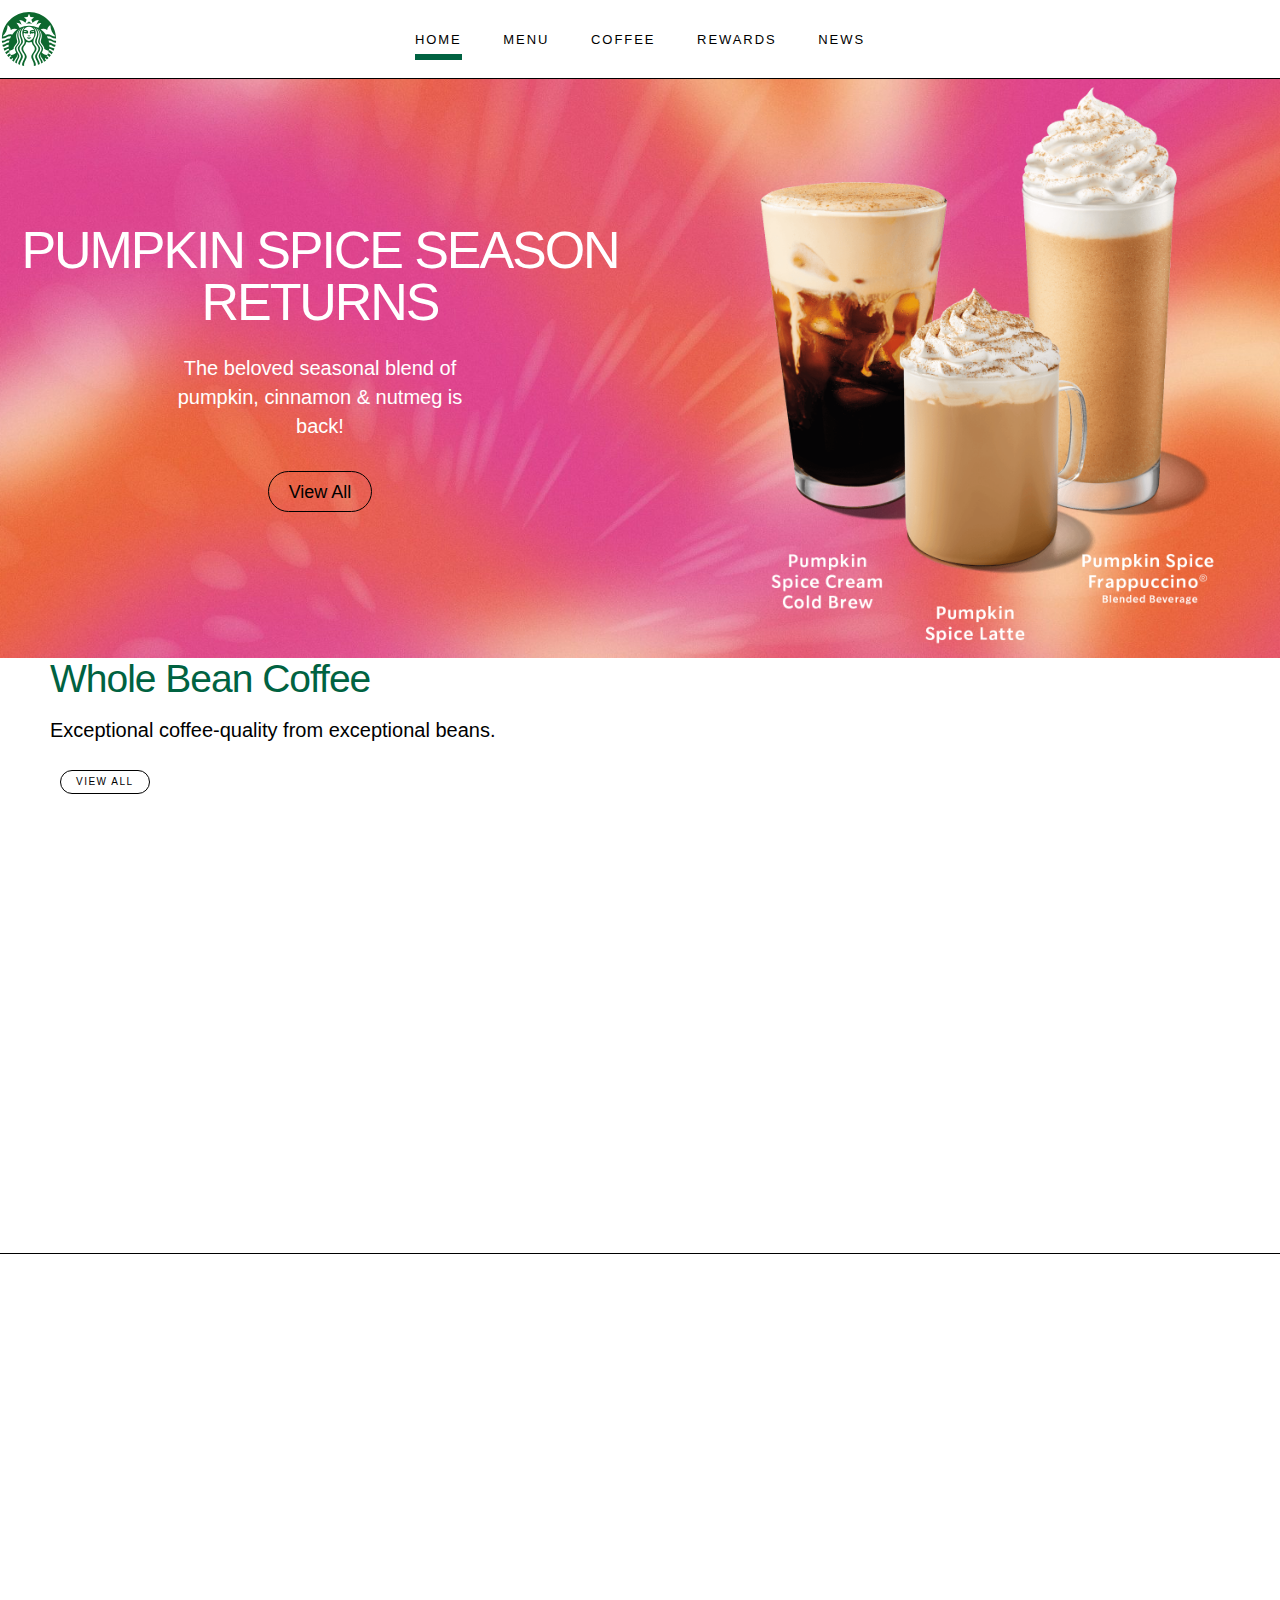
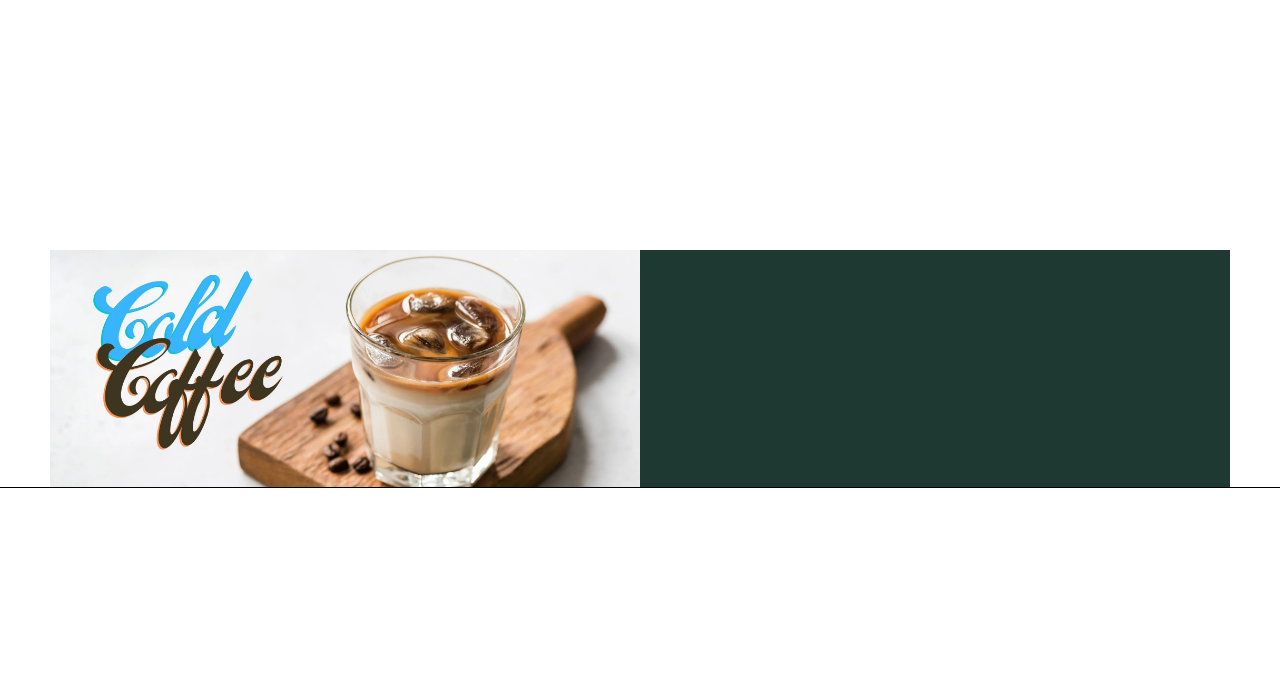
<file: index.html>
<!DOCTYPE html>
<html lang="en-US">
  <head>
    <meta charset="UTF-8" />
    <meta name="viewport" content="width=device-width, initial-scale=1" />

    <title>StarBuck Clone</title>

    <link rel="stylesheet" href="assets/Css/style.css" />
    <link rel="stylesheet" href="assets/Css/bootstrap.min.css" />
    <script src="assets/jquery/3.5.1/jquery.min.js" id="jquery-js"></script>
    <script src="assets/jquery/3.5.1/jquery-ui.min.js" id="vendor-js"></script>

    <link rel="preconnect" href="https://fonts.googleapis.com">
<link rel="preconnect" href="https://fonts.gstatic.com" crossorigin>
<link href="https://fonts.googleapis.com/css2?family=Bai+Jamjuree:ital,wght@0,200;0,300;0,400;0,500;0,600;0,700;1,200;1,300;1,400;1,500;1,600;1,700&display=swap" rel="stylesheet">

  </head>
  <style>
    * {
      font-family: "Bai Jamjuree", system-ui;
    }
    .loader {
      position: fixed;
      top: 0;
      left: 0;
      width: 100%;
      height: 100%;
      background-color: #ffffff;
      z-index: 9999;
      opacity: 1;
      transition: all 0.6s ease-in-out;
      display: flex;
      align-items: center;
      justify-content: center;
    }
    .spinner {
      margin: 100px auto;
      width: 50px;
      height: 40px;
      text-align: center;
      font-size: 10px;
    }

    .spinner > div {
      background-color: #333;
      height: 100%;
      width: 6px;
      display: inline-block;

      -webkit-animation: sk-stretchdelay 1.2s infinite ease-in-out;
      animation: sk-stretchdelay 1.2s infinite ease-in-out;
    }

    .spinner .rect2 {
      -webkit-animation-delay: -1.1s;
      animation-delay: -1.1s;
    }

    .spinner .rect3 {
      -webkit-animation-delay: -1s;
      animation-delay: -1s;
    }

    .spinner .rect4 {
      -webkit-animation-delay: -0.9s;
      animation-delay: -0.9s;
    }

    .spinner .rect5 {
      -webkit-animation-delay: -0.8s;
      animation-delay: -0.8s;
    }

    @-webkit-keyframes sk-stretchdelay {
      0%,
      40%,
      100% {
        -webkit-transform: scaleY(0.4);
      }
      20% {
        -webkit-transform: scaleY(1);
      }
    }

    @keyframes sk-stretchdelay {
      0%,
      40%,
      100% {
        transform: scaleY(0.4);
        -webkit-transform: scaleY(0.4);
      }
      20% {
        transform: scaleY(1);
        -webkit-transform: scaleY(1);
      }
    }
  </style>
</head>

<body>
  <div class="loader">
    <div class="spinner">
      <div class="rect1"></div>
      <div class="rect2"></div>
      <div class="rect3"></div>
      <div class="rect4"></div>
      <div class="rect5"></div>
    </div>
  </div>

    <div id="page" class="site">
      <header id="header" class="bg-white">
        <div class="header--left">
          <a href="####" class="header--logo">
            <svg fill="#0d682e" width="20px" height="20px" viewBox="0 0 32.00 32.00" version="1.1" xmlns="http://www.w3.org/2000/svg" stroke="#0d682e" stroke-width="0.00032" transform="matrix(1, 0, 0, 1, 0, 0)"><g id="SVGRepo_bgCarrier" stroke-width="0"></g><g id="SVGRepo_tracerCarrier" stroke-linecap="round" stroke-linejoin="round" stroke="#CCCCCC" stroke-width="0.064"></g><g id="SVGRepo_iconCarrier"> <title>starbucks</title> <path d="M25.332 13.605c2.154-0.747 3.568 1.392 5.23 0.893-1.655-1.446-2.707-3.546-2.749-5.893l-0-0.007c0.002-0.008 0.003-0.017 0.003-0.026 0-0.074-0.060-0.135-0.135-0.135-0.034 0-0.065 0.013-0.089 0.034l0-0c-0.828 0.604-1.405 1.509-1.57 2.55l-0.003 0.022c-0.607-0.409-1.355-0.653-2.16-0.653-0.511 0-0.999 0.098-1.446 0.277l0.026-0.009c1.143 0.807 2.103 1.785 2.866 2.908l0.025 0.039zM22.935 6.986c-1.078 0.062-2.053 0.461-2.833 1.091l0.009-0.007c0.343-0.965 0.773-1.801 1.296-2.567l-0.025 0.038c-1.339 0.097-2.529 0.664-3.421 1.535l0.001-0.001-0.668-1.75 1.482-1.309-1.984-0.14-0.792-1.846-0.792 1.846-1.984 0.14 1.482 1.309-0.667 1.75c-0.891-0.869-2.081-1.436-3.402-1.533l-0.018-0.001c0.497 0.728 0.926 1.564 1.245 2.451l0.024 0.078c-0.77-0.623-1.745-1.022-2.81-1.083l-0.013-0.001c0.633 0.789 1.192 1.683 1.641 2.639l0.034 0.081c0.027 0.069 0.093 0.117 0.17 0.117 0.036 0 0.070-0.010 0.098-0.029l-0.001 0c1.456-0.737 3.174-1.168 4.992-1.168s3.537 0.431 5.057 1.198l-0.065-0.029c0.027 0.018 0.061 0.028 0.097 0.028 0.077 0 0.143-0.048 0.169-0.116l0-0.001c0.483-1.037 1.042-1.931 1.696-2.747l-0.020 0.026zM13.35 12.232c0.231-0.144 0.511-0.229 0.811-0.229 0.269 0 0.522 0.069 0.742 0.189l-0.008-0.004c0.028-0.318-0.541-0.665-1.109-0.665-0.413 0-0.617 0.139-0.617 0.341 0 0.149 0.071 0.282 0.18 0.367l0.001 0.001zM18.214 11.524c-0.015-0.001-0.032-0.001-0.050-0.001-0.359 0-0.684 0.144-0.92 0.377l0-0c-0.011 0.034-0.018 0.074-0.018 0.115 0 0.052 0.011 0.101 0.029 0.146l-0.001-0.002c0.605-0.207 1.138-0.215 1.396 0.073 0.11-0.086 0.181-0.218 0.181-0.367v-0c0-0.201-0.205-0.341-0.617-0.341zM16 9.3c-0.051-0.003-0.111-0.005-0.172-0.005-1.209 0-2.245 0.738-2.682 1.789l-0.007 0.019c-0.023 0.078 0.008 0.128 0.098 0.088 0.239-0.105 0.517-0.167 0.809-0.167 0.012 0 0.024 0 0.036 0l-0.002-0c0.023-0.001 0.049-0.002 0.075-0.002 0.51 0 0.969 0.22 1.286 0.571l0.001 0.002c0.065 0.208 0.102 0.448 0.102 0.696 0 0.256-0.039 0.502-0.113 0.733l0.005-0.017c-0.234-0.052-0.318-0.233-0.546-0.233s-0.405 0.16-0.792 0.16c-0.386 0-0.432-0.183-0.686-0.183-0.299 0-0.354 0.308-0.354 0.656 0 1.55 1.424 3.682 2.939 3.682s2.939-2.132 2.939-3.682c0-0.348-0.072-0.645-0.384-0.686-0.162 0.133-0.371 0.214-0.599 0.214-0.020 0-0.039-0.001-0.059-0.002l0.003 0c-0.387 0-0.494-0.16-0.722-0.16-0.275 0-0.248 0.58-0.574 0.613-0.111-0.287-0.175-0.618-0.175-0.965 0-0.296 0.047-0.58 0.133-0.847l-0.005 0.019c0.319-0.352 0.777-0.572 1.288-0.572 0.026 0 0.052 0.001 0.078 0.002l-0.004-0c0.010-0 0.022-0 0.035-0 0.292 0 0.57 0.061 0.822 0.172l-0.013-0.005c0.090 0.040 0.122-0.010 0.098-0.088-0.444-1.069-1.48-1.808-2.688-1.808-0.060 0-0.12 0.002-0.18 0.005l0.008-0zM9.56 10.657c-0.421-0.169-0.908-0.267-1.419-0.267-0.805 0-1.553 0.244-2.174 0.662l0.014-0.009c-0.168-1.064-0.745-1.969-1.561-2.565l-0.011-0.008c-0.024-0.021-0.055-0.033-0.089-0.033-0.074 0-0.135 0.060-0.135 0.135 0 0.009 0.001 0.018 0.003 0.027l-0-0.001c-0.042 2.354-1.094 4.455-2.74 5.892l-0.009 0.008c1.661 0.499 3.076-1.64 5.23-0.893 0.788-1.162 1.748-2.14 2.856-2.924l0.035-0.024zM30.959 16.94q-0.028 0.534-0.095 1.064c-1.696 0.281-2.302-1.23-4.039-1.155 0.088 0.295 0.176 0.676 0.244 1.063l0.009 0.065c1.433-0.001 2.010 1.338 3.604 1.141q-0.126 0.614-0.301 1.212c-1.26 0.124-1.704-1.129-3.163-1.094q0.018 0.311 0.018 0.629l-0.006 0.35 2.832 1.081q-0.222 0.602-0.495 1.183c-0.851-0.047-1.145-1.139-2.44-1.052q-0.058 0.418-0.147 0.83c1.125-0.079 1.367 0.957 2.173 1.041q-0.308 0.561-0.662 1.094c-0.477-0.256-0.891-1.027-1.797-1.075q0.14-0.431 0.243-0.873c-0.966-0.020-1.84-0.402-2.493-1.016l0.002 0.002c0.25-1.421-1.956-2.868-1.956-3.909 0-1.131 0.572-1.756 0.572-3.28-0.043-1.25-0.561-2.372-1.378-3.197l0 0c-0.151-0.154-0.319-0.291-0.502-0.406l-0.011-0.007c0.794 0.891 1.295 2.059 1.345 3.342l0 0.010c0 1.435-0.668 2.193-0.668 3.517s1.938 2.47 1.938 3.836c-0.063 0.788-0.33 1.504-0.747 2.107l0.009-0.014c0.7 0.737 1.651 1.23 2.715 1.341l0.019 0.002c0.018 0.003 0.038 0.004 0.059 0.004 0.176 0 0.326-0.107 0.389-0.26l0.001-0.003q0.11-0.241 0.208-0.488c0.787 0.031 1.148 0.746 1.584 1.032q-0.359 0.482-0.754 0.931c-0.313-0.45-0.74-0.8-1.241-1.012l-0.019-0.007q-0.154 0.3-0.326 0.59c0.461 0.207 0.836 0.539 1.090 0.952l0.006 0.011q-0.424 0.439-0.883 0.843c-0.215-0.351-0.49-0.644-0.813-0.873l-0.009-0.006q-0.185 0.25-0.384 0.488c0.285 0.222 0.519 0.495 0.69 0.807l0.007 0.014c-0.354 0.284-0.719 0.553-1.098 0.804-0.187-1.521-2.264-2.564-1.704-4.329-0.229 0.328-0.376 0.729-0.403 1.162l-0 0.007c0 1.278 1.361 2.292 1.47 3.562q-0.423 0.253-0.865 0.478c-0.049-1.396-1.49-2.923-1.49-4.069 0-1.279 1.675-2.563 1.675-4.073 0-1.511-1.932-2.556-1.932-3.883s0.822-2.088 0.822-3.787c-0.020-1.314-0.595-2.489-1.5-3.305l-0.004-0.004c-0.149-0.135-0.317-0.253-0.499-0.349l-0.013-0.007c0.842 0.878 1.361 2.071 1.361 3.386 0 0.002 0 0.005 0 0.007v-0c0 1.597-0.942 2.484-0.942 4.048s1.896 2.434 1.896 3.893-1.765 2.687-1.765 4.185c0 1.363 1.556 2.723 1.579 4.34q-0.512 0.223-1.039 0.406c0.198-1.633-1.554-3.318-1.554-4.651 0-1.457 1.831-2.71 1.831-4.28 0-1.572-1.862-2.303-1.862-3.916 0-1.612 1.142-2.505 1.142-4.287-0.008-1.385-0.663-2.615-1.677-3.404l-0.010-0.007-0.064-0.048c-0.094-0.070-0.172 0.014-0.105 0.097 0.678 0.793 1.090 1.831 1.090 2.965 0 0.050-0.001 0.099-0.002 0.148l0-0.007c0 1.63-1.312 2.954-1.312 4.533 0 1.864 1.762 2.396 1.762 3.925s-1.889 2.751-1.889 4.374c0 1.505 1.788 3.175 1.481 4.913q-0.541 0.141-1.091 0.24c0.336-2.163-1.418-3.717-1.418-5.132 0-1.532 1.956-2.898 1.956-4.395 0-1.412-1.404-1.874-1.589-3.318-0.014-0.176-0.16-0.313-0.338-0.313-0.023 0-0.045 0.002-0.067 0.007l0.002-0c-0.361 0.126-0.778 0.211-1.211 0.239l-0.014 0.001c-0.447-0.029-0.865-0.114-1.259-0.25l0.034 0.010c-0.019-0.004-0.041-0.006-0.064-0.006-0.178 0-0.324 0.137-0.338 0.312l-0 0.001c-0.184 1.445-1.589 1.906-1.589 3.318 0 1.497 1.957 2.862 1.957 4.395 0 1.415-1.754 2.969-1.419 5.132q-0.55-0.1-1.091-0.24c-0.307-1.737 1.482-3.408 1.482-4.913 0-1.623-1.889-2.846-1.889-4.374s1.762-2.062 1.762-3.925c0-1.579-1.312-2.903-1.312-4.533-0.001-0.042-0.002-0.091-0.002-0.141 0-1.134 0.413-2.172 1.096-2.972l-0.005 0.006c0.066-0.083-0.011-0.167-0.106-0.097l-0.063 0.048c-1.024 0.796-1.678 2.026-1.686 3.408v0.001c0 1.782 1.142 2.674 1.142 4.287s-1.862 2.344-1.862 3.916c0 1.571 1.831 2.823 1.831 4.28 0 1.333-1.751 3.018-1.553 4.651q-0.527-0.184-1.040-0.406c0.023-1.617 1.578-2.978 1.578-4.34 0-1.498-1.764-2.727-1.764-4.185s1.896-2.328 1.896-3.893c0-1.564-0.941-2.451-0.941-4.048 0-0.002 0-0.005 0-0.007 0-1.315 0.518-2.508 1.362-3.387l-0.002 0.002c-0.195 0.102-0.363 0.221-0.514 0.357l0.002-0.002c-0.91 0.819-1.485 1.995-1.504 3.305l-0 0.003c0 1.699 0.822 2.461 0.822 3.786 0 1.326-1.932 2.372-1.932 3.883 0 1.51 1.675 2.794 1.675 4.073 0 1.146-1.442 2.673-1.491 4.069q-0.44-0.225-0.865-0.478c0.109-1.27 1.47-2.284 1.47-3.562-0.027-0.44-0.174-0.841-0.408-1.176l0.005 0.007c0.56 1.765-1.517 2.808-1.704 4.329q-0.567-0.377-1.098-0.804c0.178-0.326 0.412-0.599 0.691-0.816l0.006-0.004q-0.2-0.238-0.384-0.488c-0.333 0.234-0.608 0.527-0.816 0.866l-0.007 0.013q-0.458-0.404-0.882-0.843c0.26-0.424 0.634-0.756 1.080-0.957l0.015-0.006q-0.172-0.29-0.326-0.59c-0.519 0.219-0.947 0.569-1.253 1.010l-0.006 0.009q-0.395-0.451-0.753-0.931c0.436-0.286 0.796-1.002 1.583-1.032q0.099 0.246 0.208 0.488c0.064 0.155 0.215 0.263 0.39 0.263 0.021 0 0.041-0.002 0.061-0.004l-0.002 0c1.083-0.113 2.034-0.606 2.732-1.341l0.002-0.002c-0.408-0.589-0.675-1.304-0.737-2.078l-0.001-0.015c0-1.365 1.938-2.511 1.938-3.836s-0.668-2.082-0.668-3.517c0.050-1.293 0.551-2.46 1.35-3.357l-0.005 0.005c-0.194 0.122-0.362 0.259-0.513 0.413l-0.001 0.001c-0.816 0.825-1.334 1.946-1.377 3.188l-0 0.008c0 1.524 0.572 2.15 0.572 3.28 0 1.041-2.206 2.488-1.957 3.909-0.652 0.612-1.525 0.994-2.488 1.014l-0.004 0q0.105 0.441 0.243 0.873c-0.905 0.048-1.319 0.82-1.797 1.075q-0.354-0.533-0.662-1.094c0.806-0.084 1.048-1.119 2.174-1.041q-0.089-0.412-0.148-0.83c-1.295-0.087-1.589 1.006-2.44 1.052q-0.273-0.581-0.495-1.183l2.833-1.081-0.006-0.35c0-0.212 0.006-0.421 0.018-0.629-1.459-0.034-1.903 1.218-3.163 1.094q-0.175-0.599-0.301-1.211c1.593 0.197 2.171-1.142 3.604-1.141 0.077-0.452 0.165-0.833 0.272-1.205l-0.019 0.077c-1.737-0.075-2.344 1.436-4.039 1.155q-0.067-0.53-0.095-1.064c1.971 0.22 2.71-1.4 4.505-1.202 0.196-0.493 0.393-0.902 0.615-1.296l-0.027 0.053c-2.25-0.396-3.014 1.486-5.108 1.197 0.239-8.088 6.852-14.553 14.975-14.553s14.738 6.466 14.975 14.533l0 0.022c-2.095 0.289-2.859-1.592-5.108-1.197 0.194 0.34 0.391 0.749 0.562 1.172l0.026 0.071c1.794-0.199 2.533 1.422 4.504 1.202zM16 14.107c-0.182 0-0.222-0.069-0.347-0.068-0.156 0.011-0.295 0.078-0.398 0.181l-0 0c0.003 0.046 0.022 0.087 0.052 0.118l-0-0c0.266 0.040 0.386 0.188 0.694 0.188s0.427-0.148 0.694-0.188c0.029-0.031 0.048-0.072 0.051-0.118l0-0.001c-0.103-0.103-0.242-0.171-0.397-0.181l-0.002-0c-0.125-0.001-0.165 0.068-0.347 0.068zM14.913 15.032c-0.046 0.018-0.082 0.053-0.1 0.097l-0 0.001c0.314 0.242 0.531 0.792 1.187 0.792s0.873-0.55 1.187-0.792c-0.018-0.046-0.054-0.081-0.099-0.098l-0.001-0c-0.302 0.062-0.649 0.098-1.004 0.098-0.029 0-0.058-0-0.087-0.001l0.004 0c-0.025 0-0.054 0.001-0.083 0.001-0.355 0-0.702-0.036-1.037-0.103l0.033 0.006zM17.506 7.614c-0.453-0.083-0.974-0.13-1.506-0.13s-1.054 0.047-1.56 0.138l0.053-0.008c-0.075 0.013-0.104-0.060-0.047-0.103 0.052-0.038 1.553-1.181 1.553-1.181l1.552 1.181c0.059 0.043 0.030 0.117-0.045 0.103z"></path> </g></svg>
          </a>
        </div>

        <nav id="desktop-navigation" class="site-navigation">
          <div class="menu-primary-menu-container">
            <ul id="primary-menu" class="menu">
              <li
                class="menu-item menu-item-type-post_type menu-item-object-page current-menu-item page_item current_page_item menu-item-has-children"
              >
                <a href="##">Home</a>
                
              </li>

              <li
                class="menu-item menu-item-type-post_type menu-item-object-page menu-item-has-children"
              >
                <a href="####">Menu</a>
                <ul class="sub-menu">
                  <li
                    class="menu-item menu-item-type-post_type menu-item-object-page"
                  >
                    <a href="###">Coffee</a>
                  </li>
                  <li
                    class="menu-item menu-item-type-post_type menu-item-object-page"
                  >
                    <a href="###">Beverages</a>
                  </li>
                </ul>
              </li>

              <li
                class="menu-item menu-item-type-custom menu-item-object-custom menu-item-has-children"
              >
                <a href="###">Coffee</a>
                <ul class="sub-menu">
                  <li
                    class="menu-item menu-item-type-post_type menu-item-object-page"
                  >
                    <a href="###">Dine-In</a>
                  </li>
                  <li
                    class="menu-item menu-item-type-post_type menu-item-object-page"
                  >
                    <a href="####">Take Away</a>
                  </li>
                </ul>
              </li>

              <li
                class="menu-item menu-item-type-post_type menu-item-object-page menu-item-has-children"
              >
                <a href="###"> Rewards</a>
                <ul class="sub-menu">
                  <li
                    class="menu-item menu-item-type-post_type menu-item-object-page"
                  >
                    <a href="###">Starbucks Rewards</a>
                  </li>
                  <li
                  class="menu-item menu-item-type-post_type menu-item-object-page"
                >
                  <a href="###">Terms and Conditions</a>
                </li>
                </ul>
              </li>

              <li
              class="menu-item menu-item-type-post_type menu-item-object-page"
            >
              <a href="###">News</a>
            </li>

            </ul>
          </div>
        </nav>

        <div class="header--right">
          <div id="header--nav-toggle" class="header--nav-toggle">
            <div class="hamburger-box">
              <div class="hamburger-inner"></div>
            </div>
          </div>
        </div>
      </header>

      <div
        style="opacity: 0; display: block; pointer-events: none; z-index: -9999"
        id="header-anchor"
      ></div>

      <nav id="mobile-navigation" class="site-navigation">
        <div class="mobile-nav--header">
          <a class="header--logo header--logo-mobile">
            <svg fill="#0d682e" width="40px" height="40px" viewBox="0 0 32.00 32.00" version="1.1" xmlns="http://www.w3.org/2000/svg" stroke="#0d682e" stroke-width="0.00032" transform="matrix(1, 0, 0, 1, 0, 0)"><g id="SVGRepo_bgCarrier" stroke-width="0"></g><g id="SVGRepo_tracerCarrier" stroke-linecap="round" stroke-linejoin="round" stroke="#CCCCCC" stroke-width="0.064"></g><g id="SVGRepo_iconCarrier"> <title>starbucks</title> <path d="M25.332 13.605c2.154-0.747 3.568 1.392 5.23 0.893-1.655-1.446-2.707-3.546-2.749-5.893l-0-0.007c0.002-0.008 0.003-0.017 0.003-0.026 0-0.074-0.060-0.135-0.135-0.135-0.034 0-0.065 0.013-0.089 0.034l0-0c-0.828 0.604-1.405 1.509-1.57 2.55l-0.003 0.022c-0.607-0.409-1.355-0.653-2.16-0.653-0.511 0-0.999 0.098-1.446 0.277l0.026-0.009c1.143 0.807 2.103 1.785 2.866 2.908l0.025 0.039zM22.935 6.986c-1.078 0.062-2.053 0.461-2.833 1.091l0.009-0.007c0.343-0.965 0.773-1.801 1.296-2.567l-0.025 0.038c-1.339 0.097-2.529 0.664-3.421 1.535l0.001-0.001-0.668-1.75 1.482-1.309-1.984-0.14-0.792-1.846-0.792 1.846-1.984 0.14 1.482 1.309-0.667 1.75c-0.891-0.869-2.081-1.436-3.402-1.533l-0.018-0.001c0.497 0.728 0.926 1.564 1.245 2.451l0.024 0.078c-0.77-0.623-1.745-1.022-2.81-1.083l-0.013-0.001c0.633 0.789 1.192 1.683 1.641 2.639l0.034 0.081c0.027 0.069 0.093 0.117 0.17 0.117 0.036 0 0.070-0.010 0.098-0.029l-0.001 0c1.456-0.737 3.174-1.168 4.992-1.168s3.537 0.431 5.057 1.198l-0.065-0.029c0.027 0.018 0.061 0.028 0.097 0.028 0.077 0 0.143-0.048 0.169-0.116l0-0.001c0.483-1.037 1.042-1.931 1.696-2.747l-0.020 0.026zM13.35 12.232c0.231-0.144 0.511-0.229 0.811-0.229 0.269 0 0.522 0.069 0.742 0.189l-0.008-0.004c0.028-0.318-0.541-0.665-1.109-0.665-0.413 0-0.617 0.139-0.617 0.341 0 0.149 0.071 0.282 0.18 0.367l0.001 0.001zM18.214 11.524c-0.015-0.001-0.032-0.001-0.050-0.001-0.359 0-0.684 0.144-0.92 0.377l0-0c-0.011 0.034-0.018 0.074-0.018 0.115 0 0.052 0.011 0.101 0.029 0.146l-0.001-0.002c0.605-0.207 1.138-0.215 1.396 0.073 0.11-0.086 0.181-0.218 0.181-0.367v-0c0-0.201-0.205-0.341-0.617-0.341zM16 9.3c-0.051-0.003-0.111-0.005-0.172-0.005-1.209 0-2.245 0.738-2.682 1.789l-0.007 0.019c-0.023 0.078 0.008 0.128 0.098 0.088 0.239-0.105 0.517-0.167 0.809-0.167 0.012 0 0.024 0 0.036 0l-0.002-0c0.023-0.001 0.049-0.002 0.075-0.002 0.51 0 0.969 0.22 1.286 0.571l0.001 0.002c0.065 0.208 0.102 0.448 0.102 0.696 0 0.256-0.039 0.502-0.113 0.733l0.005-0.017c-0.234-0.052-0.318-0.233-0.546-0.233s-0.405 0.16-0.792 0.16c-0.386 0-0.432-0.183-0.686-0.183-0.299 0-0.354 0.308-0.354 0.656 0 1.55 1.424 3.682 2.939 3.682s2.939-2.132 2.939-3.682c0-0.348-0.072-0.645-0.384-0.686-0.162 0.133-0.371 0.214-0.599 0.214-0.020 0-0.039-0.001-0.059-0.002l0.003 0c-0.387 0-0.494-0.16-0.722-0.16-0.275 0-0.248 0.58-0.574 0.613-0.111-0.287-0.175-0.618-0.175-0.965 0-0.296 0.047-0.58 0.133-0.847l-0.005 0.019c0.319-0.352 0.777-0.572 1.288-0.572 0.026 0 0.052 0.001 0.078 0.002l-0.004-0c0.010-0 0.022-0 0.035-0 0.292 0 0.57 0.061 0.822 0.172l-0.013-0.005c0.090 0.040 0.122-0.010 0.098-0.088-0.444-1.069-1.48-1.808-2.688-1.808-0.060 0-0.12 0.002-0.18 0.005l0.008-0zM9.56 10.657c-0.421-0.169-0.908-0.267-1.419-0.267-0.805 0-1.553 0.244-2.174 0.662l0.014-0.009c-0.168-1.064-0.745-1.969-1.561-2.565l-0.011-0.008c-0.024-0.021-0.055-0.033-0.089-0.033-0.074 0-0.135 0.060-0.135 0.135 0 0.009 0.001 0.018 0.003 0.027l-0-0.001c-0.042 2.354-1.094 4.455-2.74 5.892l-0.009 0.008c1.661 0.499 3.076-1.64 5.23-0.893 0.788-1.162 1.748-2.14 2.856-2.924l0.035-0.024zM30.959 16.94q-0.028 0.534-0.095 1.064c-1.696 0.281-2.302-1.23-4.039-1.155 0.088 0.295 0.176 0.676 0.244 1.063l0.009 0.065c1.433-0.001 2.010 1.338 3.604 1.141q-0.126 0.614-0.301 1.212c-1.26 0.124-1.704-1.129-3.163-1.094q0.018 0.311 0.018 0.629l-0.006 0.35 2.832 1.081q-0.222 0.602-0.495 1.183c-0.851-0.047-1.145-1.139-2.44-1.052q-0.058 0.418-0.147 0.83c1.125-0.079 1.367 0.957 2.173 1.041q-0.308 0.561-0.662 1.094c-0.477-0.256-0.891-1.027-1.797-1.075q0.14-0.431 0.243-0.873c-0.966-0.020-1.84-0.402-2.493-1.016l0.002 0.002c0.25-1.421-1.956-2.868-1.956-3.909 0-1.131 0.572-1.756 0.572-3.28-0.043-1.25-0.561-2.372-1.378-3.197l0 0c-0.151-0.154-0.319-0.291-0.502-0.406l-0.011-0.007c0.794 0.891 1.295 2.059 1.345 3.342l0 0.010c0 1.435-0.668 2.193-0.668 3.517s1.938 2.47 1.938 3.836c-0.063 0.788-0.33 1.504-0.747 2.107l0.009-0.014c0.7 0.737 1.651 1.23 2.715 1.341l0.019 0.002c0.018 0.003 0.038 0.004 0.059 0.004 0.176 0 0.326-0.107 0.389-0.26l0.001-0.003q0.11-0.241 0.208-0.488c0.787 0.031 1.148 0.746 1.584 1.032q-0.359 0.482-0.754 0.931c-0.313-0.45-0.74-0.8-1.241-1.012l-0.019-0.007q-0.154 0.3-0.326 0.59c0.461 0.207 0.836 0.539 1.090 0.952l0.006 0.011q-0.424 0.439-0.883 0.843c-0.215-0.351-0.49-0.644-0.813-0.873l-0.009-0.006q-0.185 0.25-0.384 0.488c0.285 0.222 0.519 0.495 0.69 0.807l0.007 0.014c-0.354 0.284-0.719 0.553-1.098 0.804-0.187-1.521-2.264-2.564-1.704-4.329-0.229 0.328-0.376 0.729-0.403 1.162l-0 0.007c0 1.278 1.361 2.292 1.47 3.562q-0.423 0.253-0.865 0.478c-0.049-1.396-1.49-2.923-1.49-4.069 0-1.279 1.675-2.563 1.675-4.073 0-1.511-1.932-2.556-1.932-3.883s0.822-2.088 0.822-3.787c-0.020-1.314-0.595-2.489-1.5-3.305l-0.004-0.004c-0.149-0.135-0.317-0.253-0.499-0.349l-0.013-0.007c0.842 0.878 1.361 2.071 1.361 3.386 0 0.002 0 0.005 0 0.007v-0c0 1.597-0.942 2.484-0.942 4.048s1.896 2.434 1.896 3.893-1.765 2.687-1.765 4.185c0 1.363 1.556 2.723 1.579 4.34q-0.512 0.223-1.039 0.406c0.198-1.633-1.554-3.318-1.554-4.651 0-1.457 1.831-2.71 1.831-4.28 0-1.572-1.862-2.303-1.862-3.916 0-1.612 1.142-2.505 1.142-4.287-0.008-1.385-0.663-2.615-1.677-3.404l-0.010-0.007-0.064-0.048c-0.094-0.070-0.172 0.014-0.105 0.097 0.678 0.793 1.090 1.831 1.090 2.965 0 0.050-0.001 0.099-0.002 0.148l0-0.007c0 1.63-1.312 2.954-1.312 4.533 0 1.864 1.762 2.396 1.762 3.925s-1.889 2.751-1.889 4.374c0 1.505 1.788 3.175 1.481 4.913q-0.541 0.141-1.091 0.24c0.336-2.163-1.418-3.717-1.418-5.132 0-1.532 1.956-2.898 1.956-4.395 0-1.412-1.404-1.874-1.589-3.318-0.014-0.176-0.16-0.313-0.338-0.313-0.023 0-0.045 0.002-0.067 0.007l0.002-0c-0.361 0.126-0.778 0.211-1.211 0.239l-0.014 0.001c-0.447-0.029-0.865-0.114-1.259-0.25l0.034 0.010c-0.019-0.004-0.041-0.006-0.064-0.006-0.178 0-0.324 0.137-0.338 0.312l-0 0.001c-0.184 1.445-1.589 1.906-1.589 3.318 0 1.497 1.957 2.862 1.957 4.395 0 1.415-1.754 2.969-1.419 5.132q-0.55-0.1-1.091-0.24c-0.307-1.737 1.482-3.408 1.482-4.913 0-1.623-1.889-2.846-1.889-4.374s1.762-2.062 1.762-3.925c0-1.579-1.312-2.903-1.312-4.533-0.001-0.042-0.002-0.091-0.002-0.141 0-1.134 0.413-2.172 1.096-2.972l-0.005 0.006c0.066-0.083-0.011-0.167-0.106-0.097l-0.063 0.048c-1.024 0.796-1.678 2.026-1.686 3.408v0.001c0 1.782 1.142 2.674 1.142 4.287s-1.862 2.344-1.862 3.916c0 1.571 1.831 2.823 1.831 4.28 0 1.333-1.751 3.018-1.553 4.651q-0.527-0.184-1.040-0.406c0.023-1.617 1.578-2.978 1.578-4.34 0-1.498-1.764-2.727-1.764-4.185s1.896-2.328 1.896-3.893c0-1.564-0.941-2.451-0.941-4.048 0-0.002 0-0.005 0-0.007 0-1.315 0.518-2.508 1.362-3.387l-0.002 0.002c-0.195 0.102-0.363 0.221-0.514 0.357l0.002-0.002c-0.91 0.819-1.485 1.995-1.504 3.305l-0 0.003c0 1.699 0.822 2.461 0.822 3.786 0 1.326-1.932 2.372-1.932 3.883 0 1.51 1.675 2.794 1.675 4.073 0 1.146-1.442 2.673-1.491 4.069q-0.44-0.225-0.865-0.478c0.109-1.27 1.47-2.284 1.47-3.562-0.027-0.44-0.174-0.841-0.408-1.176l0.005 0.007c0.56 1.765-1.517 2.808-1.704 4.329q-0.567-0.377-1.098-0.804c0.178-0.326 0.412-0.599 0.691-0.816l0.006-0.004q-0.2-0.238-0.384-0.488c-0.333 0.234-0.608 0.527-0.816 0.866l-0.007 0.013q-0.458-0.404-0.882-0.843c0.26-0.424 0.634-0.756 1.080-0.957l0.015-0.006q-0.172-0.29-0.326-0.59c-0.519 0.219-0.947 0.569-1.253 1.010l-0.006 0.009q-0.395-0.451-0.753-0.931c0.436-0.286 0.796-1.002 1.583-1.032q0.099 0.246 0.208 0.488c0.064 0.155 0.215 0.263 0.39 0.263 0.021 0 0.041-0.002 0.061-0.004l-0.002 0c1.083-0.113 2.034-0.606 2.732-1.341l0.002-0.002c-0.408-0.589-0.675-1.304-0.737-2.078l-0.001-0.015c0-1.365 1.938-2.511 1.938-3.836s-0.668-2.082-0.668-3.517c0.050-1.293 0.551-2.46 1.35-3.357l-0.005 0.005c-0.194 0.122-0.362 0.259-0.513 0.413l-0.001 0.001c-0.816 0.825-1.334 1.946-1.377 3.188l-0 0.008c0 1.524 0.572 2.15 0.572 3.28 0 1.041-2.206 2.488-1.957 3.909-0.652 0.612-1.525 0.994-2.488 1.014l-0.004 0q0.105 0.441 0.243 0.873c-0.905 0.048-1.319 0.82-1.797 1.075q-0.354-0.533-0.662-1.094c0.806-0.084 1.048-1.119 2.174-1.041q-0.089-0.412-0.148-0.83c-1.295-0.087-1.589 1.006-2.44 1.052q-0.273-0.581-0.495-1.183l2.833-1.081-0.006-0.35c0-0.212 0.006-0.421 0.018-0.629-1.459-0.034-1.903 1.218-3.163 1.094q-0.175-0.599-0.301-1.211c1.593 0.197 2.171-1.142 3.604-1.141 0.077-0.452 0.165-0.833 0.272-1.205l-0.019 0.077c-1.737-0.075-2.344 1.436-4.039 1.155q-0.067-0.53-0.095-1.064c1.971 0.22 2.71-1.4 4.505-1.202 0.196-0.493 0.393-0.902 0.615-1.296l-0.027 0.053c-2.25-0.396-3.014 1.486-5.108 1.197 0.239-8.088 6.852-14.553 14.975-14.553s14.738 6.466 14.975 14.533l0 0.022c-2.095 0.289-2.859-1.592-5.108-1.197 0.194 0.34 0.391 0.749 0.562 1.172l0.026 0.071c1.794-0.199 2.533 1.422 4.504 1.202zM16 14.107c-0.182 0-0.222-0.069-0.347-0.068-0.156 0.011-0.295 0.078-0.398 0.181l-0 0c0.003 0.046 0.022 0.087 0.052 0.118l-0-0c0.266 0.040 0.386 0.188 0.694 0.188s0.427-0.148 0.694-0.188c0.029-0.031 0.048-0.072 0.051-0.118l0-0.001c-0.103-0.103-0.242-0.171-0.397-0.181l-0.002-0c-0.125-0.001-0.165 0.068-0.347 0.068zM14.913 15.032c-0.046 0.018-0.082 0.053-0.1 0.097l-0 0.001c0.314 0.242 0.531 0.792 1.187 0.792s0.873-0.55 1.187-0.792c-0.018-0.046-0.054-0.081-0.099-0.098l-0.001-0c-0.302 0.062-0.649 0.098-1.004 0.098-0.029 0-0.058-0-0.087-0.001l0.004 0c-0.025 0-0.054 0.001-0.083 0.001-0.355 0-0.702-0.036-1.037-0.103l0.033 0.006zM17.506 7.614c-0.453-0.083-0.974-0.13-1.506-0.13s-1.054 0.047-1.56 0.138l0.053-0.008c-0.075 0.013-0.104-0.060-0.047-0.103 0.052-0.038 1.553-1.181 1.553-1.181l1.552 1.181c0.059 0.043 0.030 0.117-0.045 0.103z"></path> </g></svg>
          </a>

          <a class="menu-item" href="###"> </a>

          <div id="header--nav-toggle" class="header--nav-toggle">
            <div class="hamburger-box">
              <div class="hamburger-inner"></div>
            </div>
          </div>
        </div>

        <div class="menu-mobile-menu-container">
          <ul id="mobile-menu" class="menu">
            <li
              class="menu-title slide-down menu-item menu-item-type-custom menu-item-object-custom current-menu-item menu-item-has-children"
            >
              <div class="icon">
                <svg fill="#0d682e" height="71px" width="71px" version="1.1" id="Capa_1" xmlns="http://www.w3.org/2000/svg" xmlns:xlink="http://www.w3.org/1999/xlink" viewBox="-116.28 -116.28 844.56 844.56" xml:space="preserve" stroke="#000000" stroke-width="3.6719999999999997"><g id="SVGRepo_bgCarrier" stroke-width="0"></g><g id="SVGRepo_tracerCarrier" stroke-linecap="round" stroke-linejoin="round"></g><g id="SVGRepo_iconCarrier"> <g> <path d="M459.124,319.545l-13.868-83.644h-17.788c-5.692-57.686-51.704-103.697-109.391-109.39V77.572L426.021,21.43L414.873,0 l-120.95,62.909v63.604c-57.686,5.692-103.697,51.704-109.391,109.39h-17.79l-13.866,83.644h27.311L217.248,612H394.75 l37.063-292.453h27.311V319.545z M424.777,260.059l5.858,35.331H318.079v-35.331H424.777z M403.143,235.903h-85.066v-85.064 C362.425,156.322,397.66,191.555,403.143,235.903z M293.923,150.839v85.064h-85.064 C214.34,191.556,249.575,156.322,293.923,150.839z M187.225,260.059h106.698v35.331H181.368L187.225,260.059z M293.923,319.545 v25.894h-86.104l-3.282-25.894H293.923z M373.463,587.843H238.538l-27.659-218.248h83.043v202.731h24.157V369.596h83.043 L373.463,587.843z M404.182,345.439h-86.104v-25.894h89.386L404.182,345.439z"></path> </g> </g></svg>
              </div>
              <a href="####">Coffee</a>
            </li>

              <li
              class="menu-title slide-down menu-item menu-item-type-custom menu-item-object-custom current-menu-item menu-item-has-children"
            >
              <div class="icon">
                <svg height="71px" width="71px" version="1.1" id="_x32_" xmlns="http://www.w3.org/2000/svg" xmlns:xlink="http://www.w3.org/1999/xlink" viewBox="-97.28 -97.28 706.56 706.56" xml:space="preserve" fill="#0d682e"><g id="SVGRepo_bgCarrier" stroke-width="0"></g><g id="SVGRepo_tracerCarrier" stroke-linecap="round" stroke-linejoin="round"></g><g id="SVGRepo_iconCarrier"> <style type="text/css"> .st0{fill:#0d682e;} </style> <g> <path class="st0" d="M434.386,117.592C386.456,82.671,323.105,63.443,256,63.443S125.535,82.671,77.614,117.592 C27.562,154.057,0,203.206,0,256.004c0,52.79,27.562,101.938,77.614,138.404c47.921,34.921,111.281,54.149,178.386,54.149 s130.456-19.228,178.386-54.149C484.438,357.943,512,308.794,512,256.004C512,203.206,484.438,154.057,434.386,117.592z M423.508,155.426c7.36,0,13.334,5.973,13.334,13.332c0,7.351-5.973,13.334-13.334,13.334c-7.359,0-13.333-5.982-13.333-13.334 C410.176,161.4,416.149,155.426,423.508,155.426z M389.684,279.777c0,12.93-10.5,23.439-23.439,23.439 c-12.938,0-23.438-10.509-23.438-23.439c0-12.938,10.5-23.439,23.438-23.439C379.184,256.338,389.684,266.838,389.684,279.777z M337.052,103.636c10.456,0,18.948,8.491,18.948,18.948c0,10.456-8.491,18.948-18.948,18.948c-10.456,0-18.947-8.491-18.947-18.948 C318.106,112.127,326.597,103.636,337.052,103.636z M243.719,101.39c7.359,0,13.334,5.974,13.334,13.334 c0,7.351-5.974,13.334-13.334,13.334c-7.359,0-13.334-5.982-13.334-13.334C230.386,107.365,236.36,101.39,243.719,101.39z M256,171.961c39.65,0,71.79,19.368,71.79,43.254c0,23.895-32.14,43.263-71.79,43.263c-39.65,0-71.79-19.368-71.79-43.263 C184.21,191.329,216.35,171.961,256,171.961z M252.562,314.584c0,7.351-5.974,13.334-13.334,13.334 c-7.359,0-13.334-5.982-13.334-13.334c0-7.359,5.974-13.334,13.334-13.334C246.587,301.25,252.562,307.224,252.562,314.584z M146.175,114.724c9.298,0,16.842,7.544,16.842,16.842c0,9.299-7.544,16.842-16.842,16.842c-9.298,0-16.842-7.544-16.842-16.842 C129.333,122.268,136.877,114.724,146.175,114.724z M109.122,213.671c11.079,0,20.07,8.991,20.07,20.07 c0,11.07-8.991,20.07-20.07,20.07c-11.079,0-20.07-9-20.07-20.07C89.053,222.662,98.044,213.671,109.122,213.671z M60.842,176.294 c5.061,0,9.166,4.105,9.166,9.166c0,5.053-4.105,9.167-9.166,9.167c-5.061,0-9.167-4.114-9.167-9.167 C51.675,180.399,55.781,176.294,60.842,176.294z M256,426.294c-129.088,0-233.737-76.246-233.737-170.29 c0-5.052,0.359-10.043,0.948-14.982c25.368,10.316,8.359,45.404,24.245,60.141c22.956,21.29,33.053-12.36,46.728,3.368 c13.676,15.72-2.947,41.579,20.185,54.429c20.035,11.123,30.052-6.034,53.982-15.026c17.036-6.395,36.14,8.061,42.07,19.009 c9.114,16.842,18.035,32.684,44.184,33.298c23.378,0.562,36.29-17.403,46.974-33.298c10.913-16.229,27.693-26.483,43.746-17.895 c23.93,12.798,26.036,23.377,46.746,16.693c29.798-9.623,12.07-41.491,25.745-57.21c13.676-15.728,23.772,17.921,46.729-3.368 c15.885-14.737-1.123-49.825,24.245-60.141c0.588,4.939,0.948,9.93,0.948,14.982C489.737,350.048,385.088,426.294,256,426.294z"></path> </g> </g></svg>
              </div>
              <a href="####">Beverages</a>
            </li>

          </ul>
        </div>
      </nav>

      <main id="content" class="site-main container-fluid">
        <div
          class="building-row bg-warm-grey-alt"
          data-appear=""
          data-animation="fade-in-up"
          data-persistent="1"
        >
          <div
            class="container cols-100 h-flexible content-full p-t-0-md p-t-2-xs"
          >
            <div class="building-block banner full-bleed stack">
              <div class="column--inner banner--wrapper">
                <div
                  class="banner--content align-center horizontal-align-center p-b-2-xs p-b-0-md clr-white--min clr-green--max"
                >
                  <h2>PUMPKIN SPICE SEASON RETURNS</h2>
                  <p class="max-width:40ch">The beloved seasonal blend of pumpkin, cinnamon & nutmeg is back!</p>
                  <a class="button large" href="#####"> View All </a>
                </div>

                <div class="banner--image">
                  <img src="assets/img/blog/3.png">
                </div>
              </div>

              <div class="banner--background image">
                <picture class="fit cover"
                  ><source media="(min-width: 62em)" />
                  <img
                    src="assets/img/blog/1-scaled.jpeg"
                    alt=""
                /></picture>
                <picture class="fit cover mobile"
                  ><source media="(min-width: 62em)" />
                  <img
                    src="assets/img/blog/1-scaled.jpeg"
                    alt=""
                /></picture>
              </div>
            </div>
          </div>
        </div>

        <div
          class="building-row bg-white-alt"
          data-appear=""
          data-animation="fade-in-up"
          data-persistent="1"
        >
          <div
            class="container cols-100 h-flexible content-wide p-t-1-lg p-t-2-md p-t-2-xs p-b-2-md p-b-2-xs"
          >
            <div class="building-block menu-index">
              <div class="flex--row">
                <div class="flex--column inview">
                  <div class="menu-index--parent-row">
                    <div class="menu-index--child-row">
                      <div class="menu-index--title child stack">
                        <h3>Whole Bean Coffee</h3>
                        <p>
                          Exceptional coffee-quality from exceptional beans.
                        </p>

                        <a class="button small" href="#####"> View All </a>
                      </div>

                      <div class="menu-index--grid slider product-grid">
                        <div
                          class="swiper inview"
                          data-navigation="true"
                          data-pagination="false"
                          data-autoplay="true"
                          data-loop="true"
                          data-speed="5000"
                          data-slides-per-view="3"
                          data-slides-per-view-tablet="2"
                          data-slides-per-view-mobile="2"
                          data-slides-per-group="1"
                          data-effect="slide"
                          data-center-slides="false"
                          data-space-between="45"
                          data-space-between-tablet="30"
                          data-space-between-mobile="15"
                        >
                          <div class="swiper-wrapper">
                            <div class="swiper-slide">
                              <div class="product-grid-item">
                                <a
                                  href="#"
                                >
                                  <div class="product-grid-item-image">
                                    <div
                                      class="column--inner image product-image"
                                      aspect-ratio="1:1"
                                    >
                                      <picture class="fit cover"
                                        ><source media="(min-width: 62em)" />
                                        <img
                                          src="assets/img/products/product-5.png"
                                          alt=""
                                      /></picture>
                                    </div>
                                  </div>
                                  <div class="product-grid-item-title">
                                    <h3>Coffee</h3>
                                  </div>
                                </a>
                              </div>
                            </div>

                            <div class="swiper-slide">
                              <div class="product-grid-item">
                                <a
                                  href="#"
                                >
                                  <div class="product-grid-item-image">
                                    <div
                                      class="column--inner image product-image"
                                      aspect-ratio="1:1"
                                    >
                                      <picture class="fit cover"
                                        ><source media="(min-width: 62em)" />
                                        <img
                                          src="assets/img/products/product-4.png"
                                          alt=""
                                      /></picture>
                                    </div>
                                  </div>
                                  <div class="product-grid-item-title">
                                    <h3>Coffee</h3>
                                  </div>
                                </a>
                              </div>
                            </div>

                            <div class="swiper-slide">
                              <div class="product-grid-item">
                                <a
                                  href="#"
                                >
                                  <div class="product-grid-item-image">
                                    <div
                                      class="column--inner image product-image"
                                      aspect-ratio="1:1"
                                    >
                                      <picture class="fit cover"
                                        ><source media="(min-width: 62em)" />
                                        <img
                                          src="assets/img/products/product-3.png"
                                          alt=""
                                      /></picture>
                                    </div>
                                  </div>
                                  <div class="product-grid-item-title">
                                    <h3>Coffee</h3>
                                  </div>
                                </a>
                              </div>
                            </div>

                            <div class="swiper-slide">
                              <div class="product-grid-item">
                                <a
                                  href="#"
                                >
                                  <div class="product-grid-item-image">
                                    <div
                                      class="column--inner image product-image"
                                      aspect-ratio="1:1"
                                    >
                                      <picture class="fit cover"
                                        ><source media="(min-width: 62em)" />
                                        <img
                                          src="assets/img/products/product-2.png"
                                          alt=""
                                      /></picture>
                                    </div>
                                  </div>
                                  <div class="product-grid-item-title">
                                    <h3>Coffee</h3>
                                  </div>
                                </a>
                              </div>
                            </div>

                            <div class="swiper-slide">
                              <div class="product-grid-item">
                                <a
                                  href="#"
                                >
                                  <div class="product-grid-item-image">
                                    <div
                                      class="column--inner image product-image"
                                      aspect-ratio="1:1"
                                    >
                                      <picture class="fit cover"
                                        ><source media="(min-width: 62em)" />
                                        <img
                                          src="assets/img/products/product-1.png"
                                          alt=""
                                      /></picture>
                                    </div>
                                  </div>
                                  <div class="product-grid-item-title">
                                    <h3>Coffee</h3>
                                  </div>
                                </a>
                              </div>
                            </div>
                          </div>

                          <div class="swiper-button-prev">
                            <i></i>
                          </div>
                          <div class="swiper-button-next">
                            <i></i>
                          </div>
                        </div>
                      </div>
                    </div>
                  </div>
                </div>
              </div>
            </div>
          </div>
        </div>

        <div
          class="building-row border-top bg-white-alt"
          data-appear=""
          data-animation="fade-in-up"
          data-persistent="1"
        >
          <div
            class="container cols-100 h-flexible content-wide p-t-1-lg p-t-2-md p-t-2-xs p-b-1-md p-b-1-xs"
          >
            <div class="building-block menu-index">
              <div class="flex--row">
                <div class="flex--column inview">
                  <div class="menu-index--parent-row">
                    <div class="menu-index--child-row">
                      <div class="menu-index--title child stack">
                        <h3>Coffee</h3>
                        <p>Roasted coffee</p>

                        <a class="button small" href="#####"> View More </a>
                      </div>

                      <div class="menu-index--grid slider product-grid">
                        <div
                          class="swiper inview"
                          data-navigation="true"
                          data-pagination="false"
                          data-autoplay="true"
                          data-loop="true"
                          s
                          data-speed="5000"
                          data-slides-per-view="3"
                          data-slides-per-view-tablet="2"
                          data-slides-per-view-mobile="2"
                          data-slides-per-group="1"
                          data-effect="slide"
                          data-center-slides="false"
                          data-space-between="45"
                          data-space-between-tablet="30"
                          data-space-between-mobile="15"
                        >
                          <div class="swiper-wrapper">
                            <div class="swiper-slide">
                              <div class="product-grid-item">
                                <a
                                  href="#"
                                >
                                  <div class="product-grid-item-image">
                                    <div
                                      class="column--inner image product-image"
                                      aspect-ratio="1:1"
                                    >
                                      <picture class="fit cover"
                                        ><source media="(min-width: 62em)" />
                                        <img
                                          src="assets/img/products/product-42.png"
                                          alt=""
                                      /></picture>
                                    </div>
                                  </div>
                                  <div class="product-grid-item-title">
                                    <h3>Coffee</h3>
                                  </div>
                                </a>
                              </div>
                            </div>
                            <div class="swiper-slide">
                              <div class="product-grid-item">
                                <a
                                  href="#"
                                >
                                  <div class="product-grid-item-image">
                                    <div
                                      class="column--inner image product-image"
                                      aspect-ratio="1:1"
                                    >
                                      <picture class="fit cover"
                                        ><source media="(min-width: 62em)" />
                                        <img
                                          src="assets/img/products/product-43.png"
                                          alt=""
                                      /></picture>
                                    </div>
                                  </div>
                                  <div class="product-grid-item-title">
                                    <h3>Coffee</h3>
                                  </div>
                                </a>
                              </div>
                            </div>
                            <div class="swiper-slide">
                              <div class="product-grid-item">
                                <a
                                  href="#"
                                >
                                  <div class="product-grid-item-image">
                                    <div
                                      class="column--inner image product-image"
                                      aspect-ratio="1:1"
                                    >
                                      <picture class="fit cover"
                                        ><source media="(min-width: 62em)" />
                                        <img
                                          src="assets/img/products/product-44.png"
                                          alt=""
                                      /></picture>
                                    </div>
                                  </div>
                                  <div class="product-grid-item-title">
                                    <h3>Coffee</h3>
                                  </div>
                                </a>
                              </div>
                            </div>
                            <div class="swiper-slide">
                              <div class="product-grid-item">
                                <a
                                  href="#"
                                >
                                  <div class="product-grid-item-image">
                                    <div
                                      class="column--inner image product-image"
                                      aspect-ratio="1:1"
                                    >
                                      <picture class="fit cover"
                                        ><source media="(min-width: 62em)" />
                                        <img
                                          src="assets/img/products/product-48.png"
                                          alt=""
                                      /></picture>
                                    </div>
                                  </div>
                                  <div class="product-grid-item-title">
                                    <h3>Coffee</h3>
                                  </div>
                                </a>
                              </div>
                            </div>
                            <div class="swiper-slide">
                              <div class="product-grid-item">
                                <a
                                  href="#"
                                >
                                  <div class="product-grid-item-image">
                                    <div
                                      class="column--inner image product-image"
                                      aspect-ratio="1:1"
                                    >
                                      <picture class="fit cover"
                                        ><source media="(min-width: 62em)" />
                                        <img
                                          src="assets/img/products/product-49.png"
                                          alt=""
                                      /></picture>
                                    </div>
                                  </div>
                                  <div class="product-grid-item-title">
                                    <h3>Coffee</h3>
                                  </div>
                                </a>
                              </div>
                            </div>
                            <div class="swiper-slide">
                              <div class="product-grid-item">
                                <a
                                  href="#"
                                >
                                  <div class="product-grid-item-image">
                                    <div
                                      class="column--inner image product-image"
                                      aspect-ratio="1:1"
                                    >
                                      <picture class="fit cover"
                                        ><source media="(min-width: 62em)" />
                                        <img
                                          src="assets/img/products/product-50.png"
                                          alt=""
                                      /></picture>
                                    </div>
                                  </div>
                                  <div class="product-grid-item-title">
                                    <h3>Coffee</h3>
                                  </div>
                                </a>
                              </div>
                            </div>
                            <div class="swiper-slide">
                              <div class="product-grid-item">
                                <a
                                  href="#"
                                >
                                  <div class="product-grid-item-image">
                                    <div
                                      class="column--inner image product-image"
                                      aspect-ratio="1:1"
                                    >
                                      <picture class="fit cover"
                                        ><source media="(min-width: 62em)" />
                                        <img
                                          src="assets/img/products/product-51.png"
                                          alt=""
                                      /></picture>
                                    </div>
                                  </div>
                                  <div class="product-grid-item-title">
                                    <h3>Coffee</h3>
                                  </div>
                                </a>
                              </div>
                            </div>
                          </div>

                          <div class="swiper-button-prev">
                            <i></i>
                          </div>
                          <div class="swiper-button-next">
                            <i></i>
                          </div>
                        </div>
                      </div>
                    </div>
                  </div>
                </div>
              </div>
            </div>
          </div>
        </div>

        <div
          class="building-row bg-white"
          data-appear=""
          data-animation="fade-in-up"
          data-persistent="1"
        >
          <div
            class="container cols-50-50 h-flexible content-wide reverse p-t-1-md p-t-2-xs p-b-1-md p-b-2-xs"
          >
            <div class="building-block flexible-media full-bleed">
              <div class="column--inner image" aspect-ratio="fit">
                <picture class="fit cover"
                  ><source media="(min-width: 62em)" />
                  <img
                    src="assets/img/blog/blog-2.jpg"
                    alt="" style="height:150px;"
                  />
                </picture>
              </div>
            </div>

            <div
              class="building-block content bg-dark-green text-center padded maintain-padding p-l-1-md p-r-1-md p-b-1-md p-t-1-md p-t-4-xs p-b-4-xs"
            >
              <div class="flex--row h-full">
                <div class="flex--column inview">
                  <div class="content-container">
                    <h5 class="sub-header">How to Buy</h5>
                    <h3 style="max-width: 12ch">make your own coffee</h3>
                  </div>

                  <div class="cta-container">
                    <a href="####" class="button outline">
                      How to make great coffee
                    </a>
                  </div>
                </div>
              </div>
            </div>
          </div>
        </div>

        <footer
          id="footer"
          class="building-row h-flexible bg-white"
          data-appear=""
          data-animation="fade-in-up"
          data-persistent="1"
        >
          <div class="container content-full cols-100 h-flexible">
            <div class="building-block content padded inview">
              <div class="flex--row h-full">
                <div class="flex--column">
                  <div class="footer-content">
                    <div class="footer-menu">
                      <nav
                        id="footer-navigation"
                        class="site-navigation desktop"
                      >
                        <div class="menu-footer-menu-container">
                          <ul id="footer-menu" class="menu">
                            <li
                              class="menu-item menu-item-type-post_type menu-item-object-page current-menu-item page_item current_page_item menu-item-has-children"
                            >
                              <a href="">Coffee</a>
                              <ul class="sub-menu">
                                <li
                                  class="menu-item menu-item-type-post_type menu-item-object-page"
                                >
                                  <a href="####"> Coffee </a>
                                </li>
                                <li
                                  class="menu-item menu-item-type-post_type menu-item-object-page"
                                >
                                  <a href="####"> coffee-quality </a>
                                </li>
                                <li
                                  class="menu-item menu-item-type-post_type menu-item-object-page"
                                >
                                  <a href="#####"> Coffee Tasting </a>
                                </li>
                              </ul>
                            </li>

                            <li
                              class="menu-item menu-item-type-post_type menu-item-object-page menu-item-has-children"
                            >
                              <a href="####"> Menu </a>
                              <ul class="sub-menu">
                                <li
                                  class="menu-item menu-item-type-post_type menu-item-object-page"
                                >
                                  <a href="#####"> Beverages </a>
                                </li>
                                <li
                                  class="menu-item menu-item-type-post_type menu-item-object-page"
                                >
                                  <a href="#####"> Food </a>
                                </li>
                              </ul>
                            </li>

                            <li
                              class="menu-item menu-item-type-post_type menu-item-object-page menu-item-has-children"
                            >
                              <a href="#####"> Menu </a>
                              <ul class="sub-menu">
                                <li
                                  class="menu-item menu-item-type-post_type menu-item-object-page"
                                >
                                  <a href="####"> Beverages </a>
                                </li>
                                <li
                                  class="menu-item menu-item-type-post_type menu-item-object-page"
                                >
                                  <a href="######"> Food </a>
                                </li>
                              </ul>
                            </li>

                            <li
                              class="menu-item menu-item-type-post_type menu-item-object-page menu-item-has-children"
                            >
                              <a href="####"> Menu </a>
                              <ul class="sub-menu">
                                <li
                                  class="menu-item menu-item-type-post_type menu-item-object-page"
                                >
                                  <a href="####"> Beverages </a>
                                </li>
                                <li
                                  class="menu-item menu-item-type-post_type menu-item-object-page"
                                >
                                  <a href="#####"> Food </a>
                                </li>
                              </ul>
                            </li>
                          </ul>
                        </div>
                      </nav>
                    </div>

                    <div class="footer-socials">
                      <label style="font-family: 'Bai Jamjuree', system-ui;">Share</label>
                      <div class="socials-container">
                        <svg fill="#0D682E" width="35px" height="35px" viewBox="-12.16 -12.16 88.32 88.32" xmlns="http://www.w3.org/2000/svg"><g id="SVGRepo_bgCarrier" stroke-width="0"></g><g id="SVGRepo_tracerCarrier" stroke-linecap="round" stroke-linejoin="round"></g><g id="SVGRepo_iconCarrier"><title></title><path d="M44,7H20A13,13,0,0,0,7,20V44A13,13,0,0,0,20,57H44A13,13,0,0,0,57,44V20A13,13,0,0,0,44,7ZM33,55V38a1,1,0,0,0-1-1H27V31h5a1,1,0,0,0,1-1V22a5,5,0,0,1,5-5h8v6H42a3,3,0,0,0-3,3v4a1,1,0,0,0,1,1h6v6H40a1,1,0,0,0-1,1V55ZM55,44A11,11,0,0,1,44,55H41V39h6a1,1,0,0,0,1-1V30a1,1,0,0,0-1-1H41V26a1,1,0,0,1,1-1h5a1,1,0,0,0,1-1V16a1,1,0,0,0-1-1H38a7,7,0,0,0-7,7v7H26a1,1,0,0,0-1,1v8a1,1,0,0,0,1,1h5V55H20A11,11,0,0,1,9,44V20A11,11,0,0,1,20,9H44A11,11,0,0,1,55,20Z"></path></g></svg>
                        <svg fill="#0D682E" width="35px" height="35px" viewBox="-10.88 -10.88 85.76 85.76" xmlns="http://www.w3.org/2000/svg"><g id="SVGRepo_bgCarrier" stroke-width="0"></g><g id="SVGRepo_tracerCarrier" stroke-linecap="round" stroke-linejoin="round"></g><g id="SVGRepo_iconCarrier"><title></title><path d="M32,60a16.3,16.3,0,0,1-10.71-4.29c-1.08-1.08-2.05-1-4-.85A23,23,0,0,1,15,55c-2.54,0-3.88-1.23-4-3.65a27,27,0,0,0-3.36-1.41C4.34,48.7,3,48.15,3,47s1-1.44,2.73-2.08c2.19-.83,5.51-2.07,7.6-4.78a13.53,13.53,0,0,0,2.39-5.86A38.77,38.77,0,0,1,9.93,32a3,3,0,0,1,2.74-5.34A32,32,0,0,0,16,28V21a16,16,0,0,1,32,0v7a32.14,32.14,0,0,0,3.33-1.38A3,3,0,0,1,54.07,32a38.77,38.77,0,0,1-5.8,2.28,13.53,13.53,0,0,0,2.39,5.86c2.09,2.71,5.4,4,7.6,4.78C60,45.56,61,46,61,47s-1.34,1.7-4.65,2.94A27,27,0,0,0,53,51.35C52.88,53.77,51.54,55,49,55a23,23,0,0,1-2.31-.14c-1.92-.19-2.9-.23-4,.85A16.3,16.3,0,0,1,32,60ZM18.88,52.75a5,5,0,0,1,3.83,1.54A14.35,14.35,0,0,0,32,58a14.35,14.35,0,0,0,9.29-3.71c1.8-1.8,3.64-1.62,5.59-1.43.67.07,1.36.13,2.12.13,2,0,2-1,2-2s1.34-1.7,4.65-2.94c.79-.29,1.83-.68,2.58-1l-.67-.25c-2.26-.85-6-2.27-8.48-5.43h0a15.88,15.88,0,0,1-2.92-7.66,1,1,0,0,1,.71-1.09,38.19,38.19,0,0,0,6.28-2.39,1,1,0,0,0-.92-1.78,36,36,0,0,1-4.94,1.95,1,1,0,0,1-1.3-1V21a14,14,0,0,0-28,0v8.43a1,1,0,0,1-1.3,1,35.93,35.93,0,0,1-4.93-1.94,1,1,0,0,0-1.36.43,1,1,0,0,0,.43,1.35,38.19,38.19,0,0,0,6.28,2.39,1,1,0,0,1,.71,1.09,15.88,15.88,0,0,1-2.92,7.66c-2.44,3.16-6.22,4.58-8.48,5.43L5.77,47c.75.33,1.79.72,2.58,1C11.66,49.3,13,49.85,13,51s0,2,2,2c.75,0,1.45-.07,2.12-.13S18.3,52.75,18.88,52.75Zm40.31-5.26h0Z"></path></g></svg>
                        <svg fill="#0D682E" width="35px" height="35px" viewBox="-11.52 -11.52 87.04 87.04" xmlns="http://www.w3.org/2000/svg"><g id="SVGRepo_bgCarrier" stroke-width="0"></g><g id="SVGRepo_tracerCarrier" stroke-linecap="round" stroke-linejoin="round"></g><g id="SVGRepo_iconCarrier"><title></title><path d="M44,57H20A13,13,0,0,1,7,44V20A13,13,0,0,1,20,7H44A13,13,0,0,1,57,20V44A13,13,0,0,1,44,57ZM20,9A11,11,0,0,0,9,20V44A11,11,0,0,0,20,55H44A11,11,0,0,0,55,44V20A11,11,0,0,0,44,9Z"></path><path d="M32,43.67A11.67,11.67,0,1,1,43.67,32,11.68,11.68,0,0,1,32,43.67Zm0-21.33A9.67,9.67,0,1,0,41.67,32,9.68,9.68,0,0,0,32,22.33Z"></path><path d="M44.5,21A3.5,3.5,0,1,1,48,17.5,3.5,3.5,0,0,1,44.5,21Zm0-5A1.5,1.5,0,1,0,46,17.5,1.5,1.5,0,0,0,44.5,16Z"></path></g></svg>
                        <svg fill="#0D682E" width="35px" height="35px" viewBox="-12.8 -12.8 89.60 89.60" xmlns="http://www.w3.org/2000/svg"><g id="SVGRepo_bgCarrier" stroke-width="0"></g><g id="SVGRepo_tracerCarrier" stroke-linecap="round" stroke-linejoin="round"></g><g id="SVGRepo_iconCarrier"><title></title><path d="M19.55,55.08c-7.37,0-13.37-1.58-16.54-3.24A1,1,0,0,1,3.43,50a38.37,38.37,0,0,0,15.86-4.44c-4.41-1.19-8.9-4.34-9.79-8.41a1,1,0,0,1,1.27-1.17,4.33,4.33,0,0,0,1.26.12A15.68,15.68,0,0,1,4.59,23.44a1,1,0,0,1,1.7-.76l0,0q.72.6,1.49,1.13a16.6,16.6,0,0,1-.6-12.94,1,1,0,0,1,1.69-.28C16,18.9,26.08,22.7,31.2,22.53a12.11,12.11,0,0,1-.2-2.2A12.35,12.35,0,0,1,43.34,8a14.33,14.33,0,0,1,8.93,3.42,19.86,19.86,0,0,0,2-.57A23.11,23.11,0,0,0,58,9.23a1,1,0,0,1,1.32,1.42,40.24,40.24,0,0,1-3.8,4.69A37.34,37.34,0,0,0,60.12,14a1,1,0,0,1,1.21,1.51,26.09,26.09,0,0,1-4.91,5c-.15,4.75-3.85,26.26-21.48,32.28l-.11,0A52.51,52.51,0,0,1,19.55,55.08ZM7.67,51.51a48.65,48.65,0,0,0,26.64-.63h0C51.31,45,54.55,23,54.42,20a1,1,0,0,1,.4-.85A23.91,23.91,0,0,0,57.39,17c-1.55.44-3.11.74-3.52.33a1,1,0,0,1-.23-.36,9.72,9.72,0,0,0-.49-1.08,1,1,0,0,1,.31-1.27,20.16,20.16,0,0,0,1.86-2l-.42.14a22.27,22.27,0,0,1-2.77.76,1,1,0,0,1-1-.35C49.93,11.67,46.33,10,43.34,10A10.31,10.31,0,0,0,33.4,23.14a1,1,0,0,1-.79,1.26c-5,.88-15.9-2.55-24.07-11.18-1.24,5,.65,10.69,3.47,13a1,1,0,0,1-1,1.68,26.14,26.14,0,0,1-4.08-2.29c.93,4.33,4,7.93,8.66,10.08a1,1,0,0,1-.09,1.85,12.93,12.93,0,0,1-3.48.5c1.63,3.1,6.15,5.52,9.87,5.91a1,1,0,0,1,.61,1.7C20.32,47.83,14,50.45,7.67,51.51ZM5.58,23.4h0Z"></path></g></svg>
                      </div>
                    </div>

                    <div class="footer-logo">
                      <a href="/">
                        <svg fill="#0d682e" width="50px" height="50px" viewBox="0 0 32.00 32.00" version="1.1" xmlns="http://www.w3.org/2000/svg" stroke="#0d682e" stroke-width="0.00032" transform="matrix(1, 0, 0, 1, 0, 0)"><g id="SVGRepo_bgCarrier" stroke-width="0"></g><g id="SVGRepo_tracerCarrier" stroke-linecap="round" stroke-linejoin="round" stroke="#CCCCCC" stroke-width="0.064"></g><g id="SVGRepo_iconCarrier"> <title>starbucks</title> <path d="M25.332 13.605c2.154-0.747 3.568 1.392 5.23 0.893-1.655-1.446-2.707-3.546-2.749-5.893l-0-0.007c0.002-0.008 0.003-0.017 0.003-0.026 0-0.074-0.060-0.135-0.135-0.135-0.034 0-0.065 0.013-0.089 0.034l0-0c-0.828 0.604-1.405 1.509-1.57 2.55l-0.003 0.022c-0.607-0.409-1.355-0.653-2.16-0.653-0.511 0-0.999 0.098-1.446 0.277l0.026-0.009c1.143 0.807 2.103 1.785 2.866 2.908l0.025 0.039zM22.935 6.986c-1.078 0.062-2.053 0.461-2.833 1.091l0.009-0.007c0.343-0.965 0.773-1.801 1.296-2.567l-0.025 0.038c-1.339 0.097-2.529 0.664-3.421 1.535l0.001-0.001-0.668-1.75 1.482-1.309-1.984-0.14-0.792-1.846-0.792 1.846-1.984 0.14 1.482 1.309-0.667 1.75c-0.891-0.869-2.081-1.436-3.402-1.533l-0.018-0.001c0.497 0.728 0.926 1.564 1.245 2.451l0.024 0.078c-0.77-0.623-1.745-1.022-2.81-1.083l-0.013-0.001c0.633 0.789 1.192 1.683 1.641 2.639l0.034 0.081c0.027 0.069 0.093 0.117 0.17 0.117 0.036 0 0.070-0.010 0.098-0.029l-0.001 0c1.456-0.737 3.174-1.168 4.992-1.168s3.537 0.431 5.057 1.198l-0.065-0.029c0.027 0.018 0.061 0.028 0.097 0.028 0.077 0 0.143-0.048 0.169-0.116l0-0.001c0.483-1.037 1.042-1.931 1.696-2.747l-0.020 0.026zM13.35 12.232c0.231-0.144 0.511-0.229 0.811-0.229 0.269 0 0.522 0.069 0.742 0.189l-0.008-0.004c0.028-0.318-0.541-0.665-1.109-0.665-0.413 0-0.617 0.139-0.617 0.341 0 0.149 0.071 0.282 0.18 0.367l0.001 0.001zM18.214 11.524c-0.015-0.001-0.032-0.001-0.050-0.001-0.359 0-0.684 0.144-0.92 0.377l0-0c-0.011 0.034-0.018 0.074-0.018 0.115 0 0.052 0.011 0.101 0.029 0.146l-0.001-0.002c0.605-0.207 1.138-0.215 1.396 0.073 0.11-0.086 0.181-0.218 0.181-0.367v-0c0-0.201-0.205-0.341-0.617-0.341zM16 9.3c-0.051-0.003-0.111-0.005-0.172-0.005-1.209 0-2.245 0.738-2.682 1.789l-0.007 0.019c-0.023 0.078 0.008 0.128 0.098 0.088 0.239-0.105 0.517-0.167 0.809-0.167 0.012 0 0.024 0 0.036 0l-0.002-0c0.023-0.001 0.049-0.002 0.075-0.002 0.51 0 0.969 0.22 1.286 0.571l0.001 0.002c0.065 0.208 0.102 0.448 0.102 0.696 0 0.256-0.039 0.502-0.113 0.733l0.005-0.017c-0.234-0.052-0.318-0.233-0.546-0.233s-0.405 0.16-0.792 0.16c-0.386 0-0.432-0.183-0.686-0.183-0.299 0-0.354 0.308-0.354 0.656 0 1.55 1.424 3.682 2.939 3.682s2.939-2.132 2.939-3.682c0-0.348-0.072-0.645-0.384-0.686-0.162 0.133-0.371 0.214-0.599 0.214-0.020 0-0.039-0.001-0.059-0.002l0.003 0c-0.387 0-0.494-0.16-0.722-0.16-0.275 0-0.248 0.58-0.574 0.613-0.111-0.287-0.175-0.618-0.175-0.965 0-0.296 0.047-0.58 0.133-0.847l-0.005 0.019c0.319-0.352 0.777-0.572 1.288-0.572 0.026 0 0.052 0.001 0.078 0.002l-0.004-0c0.010-0 0.022-0 0.035-0 0.292 0 0.57 0.061 0.822 0.172l-0.013-0.005c0.090 0.040 0.122-0.010 0.098-0.088-0.444-1.069-1.48-1.808-2.688-1.808-0.060 0-0.12 0.002-0.18 0.005l0.008-0zM9.56 10.657c-0.421-0.169-0.908-0.267-1.419-0.267-0.805 0-1.553 0.244-2.174 0.662l0.014-0.009c-0.168-1.064-0.745-1.969-1.561-2.565l-0.011-0.008c-0.024-0.021-0.055-0.033-0.089-0.033-0.074 0-0.135 0.060-0.135 0.135 0 0.009 0.001 0.018 0.003 0.027l-0-0.001c-0.042 2.354-1.094 4.455-2.74 5.892l-0.009 0.008c1.661 0.499 3.076-1.64 5.23-0.893 0.788-1.162 1.748-2.14 2.856-2.924l0.035-0.024zM30.959 16.94q-0.028 0.534-0.095 1.064c-1.696 0.281-2.302-1.23-4.039-1.155 0.088 0.295 0.176 0.676 0.244 1.063l0.009 0.065c1.433-0.001 2.010 1.338 3.604 1.141q-0.126 0.614-0.301 1.212c-1.26 0.124-1.704-1.129-3.163-1.094q0.018 0.311 0.018 0.629l-0.006 0.35 2.832 1.081q-0.222 0.602-0.495 1.183c-0.851-0.047-1.145-1.139-2.44-1.052q-0.058 0.418-0.147 0.83c1.125-0.079 1.367 0.957 2.173 1.041q-0.308 0.561-0.662 1.094c-0.477-0.256-0.891-1.027-1.797-1.075q0.14-0.431 0.243-0.873c-0.966-0.020-1.84-0.402-2.493-1.016l0.002 0.002c0.25-1.421-1.956-2.868-1.956-3.909 0-1.131 0.572-1.756 0.572-3.28-0.043-1.25-0.561-2.372-1.378-3.197l0 0c-0.151-0.154-0.319-0.291-0.502-0.406l-0.011-0.007c0.794 0.891 1.295 2.059 1.345 3.342l0 0.010c0 1.435-0.668 2.193-0.668 3.517s1.938 2.47 1.938 3.836c-0.063 0.788-0.33 1.504-0.747 2.107l0.009-0.014c0.7 0.737 1.651 1.23 2.715 1.341l0.019 0.002c0.018 0.003 0.038 0.004 0.059 0.004 0.176 0 0.326-0.107 0.389-0.26l0.001-0.003q0.11-0.241 0.208-0.488c0.787 0.031 1.148 0.746 1.584 1.032q-0.359 0.482-0.754 0.931c-0.313-0.45-0.74-0.8-1.241-1.012l-0.019-0.007q-0.154 0.3-0.326 0.59c0.461 0.207 0.836 0.539 1.090 0.952l0.006 0.011q-0.424 0.439-0.883 0.843c-0.215-0.351-0.49-0.644-0.813-0.873l-0.009-0.006q-0.185 0.25-0.384 0.488c0.285 0.222 0.519 0.495 0.69 0.807l0.007 0.014c-0.354 0.284-0.719 0.553-1.098 0.804-0.187-1.521-2.264-2.564-1.704-4.329-0.229 0.328-0.376 0.729-0.403 1.162l-0 0.007c0 1.278 1.361 2.292 1.47 3.562q-0.423 0.253-0.865 0.478c-0.049-1.396-1.49-2.923-1.49-4.069 0-1.279 1.675-2.563 1.675-4.073 0-1.511-1.932-2.556-1.932-3.883s0.822-2.088 0.822-3.787c-0.020-1.314-0.595-2.489-1.5-3.305l-0.004-0.004c-0.149-0.135-0.317-0.253-0.499-0.349l-0.013-0.007c0.842 0.878 1.361 2.071 1.361 3.386 0 0.002 0 0.005 0 0.007v-0c0 1.597-0.942 2.484-0.942 4.048s1.896 2.434 1.896 3.893-1.765 2.687-1.765 4.185c0 1.363 1.556 2.723 1.579 4.34q-0.512 0.223-1.039 0.406c0.198-1.633-1.554-3.318-1.554-4.651 0-1.457 1.831-2.71 1.831-4.28 0-1.572-1.862-2.303-1.862-3.916 0-1.612 1.142-2.505 1.142-4.287-0.008-1.385-0.663-2.615-1.677-3.404l-0.010-0.007-0.064-0.048c-0.094-0.070-0.172 0.014-0.105 0.097 0.678 0.793 1.090 1.831 1.090 2.965 0 0.050-0.001 0.099-0.002 0.148l0-0.007c0 1.63-1.312 2.954-1.312 4.533 0 1.864 1.762 2.396 1.762 3.925s-1.889 2.751-1.889 4.374c0 1.505 1.788 3.175 1.481 4.913q-0.541 0.141-1.091 0.24c0.336-2.163-1.418-3.717-1.418-5.132 0-1.532 1.956-2.898 1.956-4.395 0-1.412-1.404-1.874-1.589-3.318-0.014-0.176-0.16-0.313-0.338-0.313-0.023 0-0.045 0.002-0.067 0.007l0.002-0c-0.361 0.126-0.778 0.211-1.211 0.239l-0.014 0.001c-0.447-0.029-0.865-0.114-1.259-0.25l0.034 0.010c-0.019-0.004-0.041-0.006-0.064-0.006-0.178 0-0.324 0.137-0.338 0.312l-0 0.001c-0.184 1.445-1.589 1.906-1.589 3.318 0 1.497 1.957 2.862 1.957 4.395 0 1.415-1.754 2.969-1.419 5.132q-0.55-0.1-1.091-0.24c-0.307-1.737 1.482-3.408 1.482-4.913 0-1.623-1.889-2.846-1.889-4.374s1.762-2.062 1.762-3.925c0-1.579-1.312-2.903-1.312-4.533-0.001-0.042-0.002-0.091-0.002-0.141 0-1.134 0.413-2.172 1.096-2.972l-0.005 0.006c0.066-0.083-0.011-0.167-0.106-0.097l-0.063 0.048c-1.024 0.796-1.678 2.026-1.686 3.408v0.001c0 1.782 1.142 2.674 1.142 4.287s-1.862 2.344-1.862 3.916c0 1.571 1.831 2.823 1.831 4.28 0 1.333-1.751 3.018-1.553 4.651q-0.527-0.184-1.040-0.406c0.023-1.617 1.578-2.978 1.578-4.34 0-1.498-1.764-2.727-1.764-4.185s1.896-2.328 1.896-3.893c0-1.564-0.941-2.451-0.941-4.048 0-0.002 0-0.005 0-0.007 0-1.315 0.518-2.508 1.362-3.387l-0.002 0.002c-0.195 0.102-0.363 0.221-0.514 0.357l0.002-0.002c-0.91 0.819-1.485 1.995-1.504 3.305l-0 0.003c0 1.699 0.822 2.461 0.822 3.786 0 1.326-1.932 2.372-1.932 3.883 0 1.51 1.675 2.794 1.675 4.073 0 1.146-1.442 2.673-1.491 4.069q-0.44-0.225-0.865-0.478c0.109-1.27 1.47-2.284 1.47-3.562-0.027-0.44-0.174-0.841-0.408-1.176l0.005 0.007c0.56 1.765-1.517 2.808-1.704 4.329q-0.567-0.377-1.098-0.804c0.178-0.326 0.412-0.599 0.691-0.816l0.006-0.004q-0.2-0.238-0.384-0.488c-0.333 0.234-0.608 0.527-0.816 0.866l-0.007 0.013q-0.458-0.404-0.882-0.843c0.26-0.424 0.634-0.756 1.080-0.957l0.015-0.006q-0.172-0.29-0.326-0.59c-0.519 0.219-0.947 0.569-1.253 1.010l-0.006 0.009q-0.395-0.451-0.753-0.931c0.436-0.286 0.796-1.002 1.583-1.032q0.099 0.246 0.208 0.488c0.064 0.155 0.215 0.263 0.39 0.263 0.021 0 0.041-0.002 0.061-0.004l-0.002 0c1.083-0.113 2.034-0.606 2.732-1.341l0.002-0.002c-0.408-0.589-0.675-1.304-0.737-2.078l-0.001-0.015c0-1.365 1.938-2.511 1.938-3.836s-0.668-2.082-0.668-3.517c0.050-1.293 0.551-2.46 1.35-3.357l-0.005 0.005c-0.194 0.122-0.362 0.259-0.513 0.413l-0.001 0.001c-0.816 0.825-1.334 1.946-1.377 3.188l-0 0.008c0 1.524 0.572 2.15 0.572 3.28 0 1.041-2.206 2.488-1.957 3.909-0.652 0.612-1.525 0.994-2.488 1.014l-0.004 0q0.105 0.441 0.243 0.873c-0.905 0.048-1.319 0.82-1.797 1.075q-0.354-0.533-0.662-1.094c0.806-0.084 1.048-1.119 2.174-1.041q-0.089-0.412-0.148-0.83c-1.295-0.087-1.589 1.006-2.44 1.052q-0.273-0.581-0.495-1.183l2.833-1.081-0.006-0.35c0-0.212 0.006-0.421 0.018-0.629-1.459-0.034-1.903 1.218-3.163 1.094q-0.175-0.599-0.301-1.211c1.593 0.197 2.171-1.142 3.604-1.141 0.077-0.452 0.165-0.833 0.272-1.205l-0.019 0.077c-1.737-0.075-2.344 1.436-4.039 1.155q-0.067-0.53-0.095-1.064c1.971 0.22 2.71-1.4 4.505-1.202 0.196-0.493 0.393-0.902 0.615-1.296l-0.027 0.053c-2.25-0.396-3.014 1.486-5.108 1.197 0.239-8.088 6.852-14.553 14.975-14.553s14.738 6.466 14.975 14.533l0 0.022c-2.095 0.289-2.859-1.592-5.108-1.197 0.194 0.34 0.391 0.749 0.562 1.172l0.026 0.071c1.794-0.199 2.533 1.422 4.504 1.202zM16 14.107c-0.182 0-0.222-0.069-0.347-0.068-0.156 0.011-0.295 0.078-0.398 0.181l-0 0c0.003 0.046 0.022 0.087 0.052 0.118l-0-0c0.266 0.040 0.386 0.188 0.694 0.188s0.427-0.148 0.694-0.188c0.029-0.031 0.048-0.072 0.051-0.118l0-0.001c-0.103-0.103-0.242-0.171-0.397-0.181l-0.002-0c-0.125-0.001-0.165 0.068-0.347 0.068zM14.913 15.032c-0.046 0.018-0.082 0.053-0.1 0.097l-0 0.001c0.314 0.242 0.531 0.792 1.187 0.792s0.873-0.55 1.187-0.792c-0.018-0.046-0.054-0.081-0.099-0.098l-0.001-0c-0.302 0.062-0.649 0.098-1.004 0.098-0.029 0-0.058-0-0.087-0.001l0.004 0c-0.025 0-0.054 0.001-0.083 0.001-0.355 0-0.702-0.036-1.037-0.103l0.033 0.006zM17.506 7.614c-0.453-0.083-0.974-0.13-1.506-0.13s-1.054 0.047-1.56 0.138l0.053-0.008c-0.075 0.013-0.104-0.060-0.047-0.103 0.052-0.038 1.553-1.181 1.553-1.181l1.552 1.181c0.059 0.043 0.030 0.117-0.045 0.103z"></path> </g></svg>
                      </a>
                    </div>
                  </div>
                </div>
              </div>
            </div>
          </div>
        </footer>
        
      </main>
    </div>

    <script src="assets/jquery/3.5.1/bootstrap.min.js"></script>
</body>

</html>
</file>
<file: assets/Css/style.css>
@import url('https://fonts.googleapis.com/css2?family=Bai+Jamjuree:ital,wght@0,200;0,300;0,400;0,500;0,600;0,700;1,200;1,300;1,400;1,500;1,600;1,700&display=swap');

*{
  font-family: "Bai Jamjuree", system-ui;
}

.loader svg {
    width: 113px;
    height: 156px;
}
.bg-warm-grey {
  background-color: #f2f0eb;
}
.bg-warm-grey .svg-fill {
  fill: #000000;
}
.bg-warm-grey h1,
.bg-warm-grey h2,
.bg-warm-grey h3,
.bg-warm-grey h4,
.bg-warm-grey h5,
.bg-warm-grey h6 {
  color: #000000;
}
.bg-warm-grey p,
.bg-warm-grey a,
.bg-warm-grey span,
.bg-warm-grey a:visited,
.bg-warm-grey a:hover {
  color: #000000;
}
.bg-warm-grey p > a::after {
  background-color: #000000;
}
.bg-warm-grey .button,
.bg-warm-grey button,
.bg-warm-grey input[type="button"],
.bg-warm-grey input[type="reset"],
.bg-warm-grey input[type="submit"] {
  border-color: #000000;
  color: #000000;
}
.bg-warm-grey .cta:before,
.building-block.carousel .bg-warm-grey .cta:before {
  border-color: #000000;
}
.bg-warm-grey .cta:after,
.building-block.carousel .bg-warm-grey .cta:after {
  border-color: #000000;
  border-left-color: transparent;
  border-bottom-color: transparent;
}
.bg-warm-grey-alt {
  background-color: #f2f0eb;
}
.bg-warm-grey-alt .svg-fill {
  fill: #000000;
}
.bg-warm-grey-alt h1,
.bg-warm-grey-alt h2,
.bg-warm-grey-alt h3,
.bg-warm-grey-alt h4,
.bg-warm-grey-alt h5,
.bg-warm-grey-alt h6 {
  color: #006241;
}
.bg-warm-grey-alt p,
.bg-warm-grey-alt a,
.bg-warm-grey-alt span,
.bg-warm-grey-alt a:visited,
.bg-warm-grey-alt a:hover {
  color: #000000;
}
.bg-warm-grey-alt p > a::after {
  background-color: #000000;
}
.bg-warm-grey-alt .button,
.bg-warm-grey-alt button,
.bg-warm-grey-alt input[type="button"],
.bg-warm-grey-alt input[type="reset"],
.bg-warm-grey-alt input[type="submit"] {
  border-color: #000000;
  color: #000000;
}
.bg-warm-grey-alt .cta:before,
.building-block.carousel .bg-warm-grey-alt .cta:before {
  border-color: #000000;
}
.bg-warm-grey-alt .cta:after,
.building-block.carousel .bg-warm-grey-alt .cta:after {
  border-color: #000000;
  border-left-color: transparent;
  border-bottom-color: transparent;
}
.bg-light-grey {
  background-color: #faf9f7;
}
.bg-light-grey .svg-fill {
  fill: #000000;
}
.bg-light-grey h1,
.bg-light-grey h2,
.bg-light-grey h3,
.bg-light-grey h4,
.bg-light-grey h5,
.bg-light-grey h6 {
  color: #000000;
}
.bg-light-grey p,
.bg-light-grey a,
.bg-light-grey span,
.bg-light-grey a:visited,
.bg-light-grey a:hover {
  color: #000000;
}
.bg-light-grey p > a::after {
  background-color: #000000;
}
.bg-light-grey .button,
.bg-light-grey button,
.bg-light-grey input[type="button"],
.bg-light-grey input[type="reset"],
.bg-light-grey input[type="submit"] {
  border-color: #000000;
  color: #000000;
}
.bg-light-grey .cta:before,
.building-block.carousel .bg-light-grey .cta:before {
  border-color: #000000;
}
.bg-light-grey .cta:after,
.building-block.carousel .bg-light-grey .cta:after {
  border-color: #000000;
  border-left-color: transparent;
  border-bottom-color: transparent;
}
.bg-white {
  background-color: #ffffff;
}
.bg-white .svg-fill {
  fill: #000000;
}
.bg-white h1,
.bg-white h2,
.bg-white h3,
.bg-white h4,
.bg-white h5,
.bg-white h6 {
  color: #000000;
}
.bg-white p,
.bg-white a,
.bg-white span,
.bg-white a:visited,
.bg-white a:hover {
  color: #000000;
}
.bg-white p > a::after {
  background-color: #000000;
}
.bg-white .button,
.bg-white button,
.bg-white input[type="button"],
.bg-white input[type="reset"],
.bg-white input[type="submit"] {
  border-color: #000000;
  color: #000000;
}
.bg-white .cta:before,
.building-block.carousel .bg-white .cta:before {
  border-color: #000000;
}
.bg-white .cta:after,
.building-block.carousel .bg-white .cta:after {
  border-color: #000000;
  border-left-color: transparent;
  border-bottom-color: transparent;
}
.bg-white-alt {
  background-color: #ffffff;
}
.bg-white-alt .svg-fill {
  fill: #000000;
}
.bg-white-alt h1,
.bg-white-alt h2,
.bg-white-alt h3,
.bg-white-alt h4,
.bg-white-alt h5,
.bg-white-alt h6 {
  color: #006241;
}
.bg-white-alt p,
.bg-white-alt a,
.bg-white-alt span,
.bg-white-alt a:visited,
.bg-white-alt a:hover {
  color: #000000;
}
.bg-white-alt p > a::after {
  background-color: #000000;
}
.bg-white-alt .button,
.bg-white-alt button,
.bg-white-alt input[type="button"],
.bg-white-alt input[type="reset"],
.bg-white-alt input[type="submit"] {
  border-color: #000000;
  color: #000000;
}
.bg-white-alt .cta:before,
.building-block.carousel .bg-white-alt .cta:before {
  border-color: #000000;
}
.bg-white-alt .cta:after,
.building-block.carousel .bg-white-alt .cta:after {
  border-color: #000000;
  border-left-color: transparent;
  border-bottom-color: transparent;
}
.bg-dark-green {
  background-color: #1e3932;
}
.bg-dark-green .svg-fill {
  fill: #ffffff;
}
.bg-dark-green h1,
.bg-dark-green h2,
.bg-dark-green h3,
.bg-dark-green h4,
.bg-dark-green h5,
.bg-dark-green h6 {
  color: #ffffff;
}
.bg-dark-green p,
.bg-dark-green a,
.bg-dark-green span,
.bg-dark-green a:visited,
.bg-dark-green a:hover {
  color: #ffffff;
}
.bg-dark-green p > a::after {
  background-color: #ffffff;
}
.bg-dark-green .button,
.bg-dark-green button,
.bg-dark-green input[type="button"],
.bg-dark-green input[type="reset"],
.bg-dark-green input[type="submit"] {
  border-color: #ffffff;
  color: #ffffff;
}
.bg-dark-green .cta:before,
.building-block.carousel .bg-dark-green .cta:before {
  border-color: #ffffff;
}
.bg-dark-green .cta:after,
.building-block.carousel .bg-dark-green .cta:after {
  border-color: #ffffff;
  border-left-color: transparent;
  border-bottom-color: transparent;
}
.bg-green {
  background-color: #006241;
}
.bg-green .svg-fill {
  fill: #ffffff;
}
.bg-green h1,
.bg-green h2,
.bg-green h3,
.bg-green h4,
.bg-green h5,
.bg-green h6 {
  color: #ffffff;
}
.bg-green p,
.bg-green a,
.bg-green span,
.bg-green a:visited,
.bg-green a:hover {
  color: #ffffff;
}
.bg-green p > a::after {
  background-color: #ffffff;
}
.bg-green .button,
.bg-green button,
.bg-green input[type="button"],
.bg-green input[type="reset"],
.bg-green input[type="submit"] {
  border-color: #ffffff;
  color: #ffffff;
}
.bg-green .cta:before,
.building-block.carousel .bg-green .cta:before {
  border-color: #ffffff;
}
.bg-green .cta:after,
.building-block.carousel .bg-green .cta:after {
  border-color: #ffffff;
  border-left-color: transparent;
  border-bottom-color: transparent;
}
.bg-mid-green {
  background-color: #00754a;
}
.bg-mid-green .svg-fill {
  fill: #ffffff;
}
.bg-mid-green h1,
.bg-mid-green h2,
.bg-mid-green h3,
.bg-mid-green h4,
.bg-mid-green h5,
.bg-mid-green h6 {
  color: #ffffff;
}
.bg-mid-green p,
.bg-mid-green a,
.bg-mid-green span,
.bg-mid-green a:visited,
.bg-mid-green a:hover {
  color: #ffffff;
}
.bg-mid-green p > a::after {
  background-color: #ffffff;
}
.bg-mid-green .button,
.bg-mid-green button,
.bg-mid-green input[type="button"],
.bg-mid-green input[type="reset"],
.bg-mid-green input[type="submit"] {
  border-color: #ffffff;
  color: #ffffff;
}
.bg-mid-green .cta:before,
.building-block.carousel .bg-mid-green .cta:before {
  border-color: #ffffff;
}
.bg-mid-green .cta:after,
.building-block.carousel .bg-mid-green .cta:after {
  border-color: #ffffff;
  border-left-color: transparent;
  border-bottom-color: transparent;
}
.bg-light-green {
  background-color: #d4e9e2;
}
.bg-light-green .svg-fill {
  fill: #1e3932;
}
.bg-light-green h1,
.bg-light-green h2,
.bg-light-green h3,
.bg-light-green h4,
.bg-light-green h5,
.bg-light-green h6 {
  color: #1e3932;
}
.bg-light-green p,
.bg-light-green a,
.bg-light-green span,
.bg-light-green a:visited,
.bg-light-green a:hover {
  color: #1e3932;
}
.bg-light-green p > a::after {
  background-color: #1e3932;
}
.bg-light-green .button,
.bg-light-green button,
.bg-light-green input[type="button"],
.bg-light-green input[type="reset"],
.bg-light-green input[type="submit"] {
  border-color: #1e3932;
  color: #1e3932;
}
.bg-light-green .cta:before,
.building-block.carousel .bg-light-green .cta:before {
  border-color: #1e3932;
}
.bg-light-green .cta:after,
.building-block.carousel .bg-light-green .cta:after {
  border-color: #1e3932;
  border-left-color: transparent;
  border-bottom-color: transparent;
}
.bg-pink {
  background-color: #ffe4e2;
}
.bg-pink .svg-fill {
  fill: #000000;
}
.bg-pink h1,
.bg-pink h2,
.bg-pink h3,
.bg-pink h4,
.bg-pink h5,
.bg-pink h6 {
  color: #000000;
}
.bg-pink p,
.bg-pink a,
.bg-pink span,
.bg-pink a:visited,
.bg-pink a:hover {
  color: #000000;
}
.bg-pink p > a::after {
  background-color: #000000;
}
.bg-pink .button,
.bg-pink button,
.bg-pink input[type="button"],
.bg-pink input[type="reset"],
.bg-pink input[type="submit"] {
  border-color: #000000;
  color: #000000;
}
.bg-pink .cta:before,
.building-block.carousel .bg-pink .cta:before {
  border-color: #000000;
}
.bg-pink .cta:after,
.building-block.carousel .bg-pink .cta:after {
  border-color: #000000;
  border-left-color: transparent;
  border-bottom-color: transparent;
}
.bg-yellow {
  background-color: #fff7d3;
}
.bg-yellow .svg-fill {
  fill: #000000;
}
.bg-yellow h1,
.bg-yellow h2,
.bg-yellow h3,
.bg-yellow h4,
.bg-yellow h5,
.bg-yellow h6 {
  color: #000000;
}
.bg-yellow p,
.bg-yellow a,
.bg-yellow span,
.bg-yellow a:visited,
.bg-yellow a:hover {
  color: #000000;
}
.bg-yellow p > a::after {
  background-color: #000000;
}
.bg-yellow .button,
.bg-yellow button,
.bg-yellow input[type="button"],
.bg-yellow input[type="reset"],
.bg-yellow input[type="submit"] {
  border-color: #000000;
  color: #000000;
}
.bg-yellow .cta:before,
.building-block.carousel .bg-yellow .cta:before {
  border-color: #000000;
}
.bg-yellow .cta:after,
.building-block.carousel .bg-yellow .cta:after {
  border-color: #000000;
  border-left-color: transparent;
  border-bottom-color: transparent;
}
.bg-purple {
  background-color: #d7c3dd;
}
.bg-purple .svg-fill {
  fill: #000000;
}
.bg-purple h1,
.bg-purple h2,
.bg-purple h3,
.bg-purple h4,
.bg-purple h5,
.bg-purple h6 {
  color: #000000;
}
.bg-purple p,
.bg-purple a,
.bg-purple span,
.bg-purple a:visited,
.bg-purple a:hover {
  color: #000000;
}
.bg-purple p > a::after {
  background-color: #000000;
}
.bg-purple .button,
.bg-purple button,
.bg-purple input[type="button"],
.bg-purple input[type="reset"],
.bg-purple input[type="submit"] {
  border-color: #000000;
  color: #000000;
}
.bg-purple .cta:before,
.building-block.carousel .bg-purple .cta:before {
  border-color: #000000;
}
.bg-purple .cta:after,
.building-block.carousel .bg-purple .cta:after {
  border-color: #000000;
  border-left-color: transparent;
  border-bottom-color: transparent;
}
.bg-lightest-green {
  background-color: #f2f8f6;
}
.bg-lightest-green .svg-fill {
  fill: #006241;
}
.bg-lightest-green h1,
.bg-lightest-green h2,
.bg-lightest-green h3,
.bg-lightest-green h4,
.bg-lightest-green h5,
.bg-lightest-green h6 {
  color: #006241;
}
.bg-lightest-green p,
.bg-lightest-green a,
.bg-lightest-green span,
.bg-lightest-green a:visited,
.bg-lightest-green a:hover {
  color: #006241;
}
.bg-lightest-green p > a::after {
  background-color: #006241;
}
.bg-lightest-green .button,
.bg-lightest-green button,
.bg-lightest-green input[type="button"],
.bg-lightest-green input[type="reset"],
.bg-lightest-green input[type="submit"] {
  border-color: #006241;
  color: #006241;
}
.bg-lightest-green .cta:before,
.building-block.carousel .bg-lightest-green .cta:before {
  border-color: #006241;
}
.bg-lightest-green .cta:after,
.building-block.carousel .bg-lightest-green .cta:after {
  border-color: #006241;
  border-left-color: transparent;
  border-bottom-color: transparent;
}
.bg-peach {
  background-color: #f7ddcf;
}
.bg-peach .svg-fill {
  fill: #000000;
}
.bg-peach h1,
.bg-peach h2,
.bg-peach h3,
.bg-peach h4,
.bg-peach h5,
.bg-peach h6 {
  color: #000000;
}
.bg-peach p,
.bg-peach a,
.bg-peach span,
.bg-peach a:visited,
.bg-peach a:hover {
  color: #000000;
}
.bg-peach p > a::after {
  background-color: #000000;
}
.bg-peach .button,
.bg-peach button,
.bg-peach input[type="button"],
.bg-peach input[type="reset"],
.bg-peach input[type="submit"] {
  border-color: #000000;
  color: #000000;
}
.bg-peach .cta:before,
.building-block.carousel .bg-peach .cta:before {
  border-color: #000000;
}
.bg-peach .cta:after,
.building-block.carousel .bg-peach .cta:after {
  border-color: #000000;
  border-left-color: transparent;
  border-bottom-color: transparent;
}
.bg-off-yellow {
  background-color: #fbf4dd;
}
.bg-off-yellow .svg-fill {
  fill: #1e3932;
}
.bg-off-yellow h1,
.bg-off-yellow h2,
.bg-off-yellow h3,
.bg-off-yellow h4,
.bg-off-yellow h5,
.bg-off-yellow h6 {
  color: #1e3932;
}
.bg-off-yellow p,
.bg-off-yellow a,
.bg-off-yellow span,
.bg-off-yellow a:visited,
.bg-off-yellow a:hover {
  color: #1e3932;
}
.bg-off-yellow p > a::after {
  background-color: #1e3932;
}
.bg-off-yellow .button,
.bg-off-yellow button,
.bg-off-yellow input[type="button"],
.bg-off-yellow input[type="reset"],
.bg-off-yellow input[type="submit"] {
  border-color: #1e3932;
  color: #1e3932;
}
.bg-off-yellow .cta:before,
.building-block.carousel .bg-off-yellow .cta:before {
  border-color: #1e3932;
}
.bg-off-yellow .cta:after,
.building-block.carousel .bg-off-yellow .cta:after {
  border-color: #1e3932;
  border-left-color: transparent;
  border-bottom-color: transparent;
}
.bg-blue {
  background-color: #d5e0e3;
}
.bg-blue .svg-fill {
  fill: #1e3932;
}
.bg-blue h1,
.bg-blue h2,
.bg-blue h3,
.bg-blue h4,
.bg-blue h5,
.bg-blue h6 {
  color: #1e3932;
}
.bg-blue p,
.bg-blue a,
.bg-blue span,
.bg-blue a:visited,
.bg-blue a:hover {
  color: #1e3932;
}
.bg-blue p > a::after {
  background-color: #1e3932;
}
.bg-blue .button,
.bg-blue button,
.bg-blue input[type="button"],
.bg-blue input[type="reset"],
.bg-blue input[type="submit"] {
  border-color: #1e3932;
  color: #1e3932;
}
.bg-blue .cta:before,
.building-block.carousel .bg-blue .cta:before {
  border-color: #1e3932;
}
.bg-blue .cta:after,
.building-block.carousel .bg-blue .cta:after {
  border-color: #1e3932;
  border-left-color: transparent;
  border-bottom-color: transparent;
}
.bg-dark-pink {
  background-color: #f7d8e7;
}
.bg-dark-pink .svg-fill {
  fill: #000000;
}
.bg-dark-pink h1,
.bg-dark-pink h2,
.bg-dark-pink h3,
.bg-dark-pink h4,
.bg-dark-pink h5,
.bg-dark-pink h6 {
  color: #000000;
}
.bg-dark-pink p,
.bg-dark-pink a,
.bg-dark-pink span,
.bg-dark-pink a:visited,
.bg-dark-pink a:hover {
  color: #000000;
}
.bg-dark-pink p > a::after {
  background-color: #000000;
}
.bg-dark-pink .button,
.bg-dark-pink button,
.bg-dark-pink input[type="button"],
.bg-dark-pink input[type="reset"],
.bg-dark-pink input[type="submit"] {
  border-color: #000000;
  color: #000000;
}
.bg-dark-pink .cta:before,
.building-block.carousel .bg-dark-pink .cta:before {
  border-color: #000000;
}
.bg-dark-pink .cta:after,
.building-block.carousel .bg-dark-pink .cta:after {
  border-color: #000000;
  border-left-color: transparent;
  border-bottom-color: transparent;
}
.bg-light-pink {
  background-color: #f9e7e9;
}
.bg-light-pink .svg-fill {
  fill: #000000;
}
.bg-light-pink h1,
.bg-light-pink h2,
.bg-light-pink h3,
.bg-light-pink h4,
.bg-light-pink h5,
.bg-light-pink h6 {
  color: #000000;
}
.bg-light-pink p,
.bg-light-pink a,
.bg-light-pink span,
.bg-light-pink a:visited,
.bg-light-pink a:hover {
  color: #000000;
}
.bg-light-pink p > a::after {
  background-color: #000000;
}
.bg-light-pink .button,
.bg-light-pink button,
.bg-light-pink input[type="button"],
.bg-light-pink input[type="reset"],
.bg-light-pink input[type="submit"] {
  border-color: #000000;
  color: #000000;
}
.bg-light-pink .cta:before,
.building-block.carousel .bg-light-pink .cta:before {
  border-color: #000000;
}
.bg-light-pink .cta:after,
.building-block.carousel .bg-light-pink .cta:after {
  border-color: #000000;
  border-left-color: transparent;
  border-bottom-color: transparent;
}
.bg-light-purple {
  background-color: #f3eaf4;
}
.bg-light-purple .svg-fill {
  fill: #000000;
}
.bg-light-purple h1,
.bg-light-purple h2,
.bg-light-purple h3,
.bg-light-purple h4,
.bg-light-purple h5,
.bg-light-purple h6 {
  color: #000000;
}
.bg-light-purple p,
.bg-light-purple a,
.bg-light-purple span,
.bg-light-purple a:visited,
.bg-light-purple a:hover {
  color: #000000;
}
.bg-light-purple p > a::after {
  background-color: #000000;
}
.bg-light-purple .button,
.bg-light-purple button,
.bg-light-purple input[type="button"],
.bg-light-purple input[type="reset"],
.bg-light-purple input[type="submit"] {
  border-color: #000000;
  color: #000000;
}
.bg-light-purple .cta:before,
.building-block.carousel .bg-light-purple .cta:before {
  border-color: #000000;
}
.bg-light-purple .cta:after,
.building-block.carousel .bg-light-purple .cta:after {
  border-color: #000000;
  border-left-color: transparent;
  border-bottom-color: transparent;
}
/* 
.product-grid-item-image{
    border-radius: 26px;
} */
</file>
